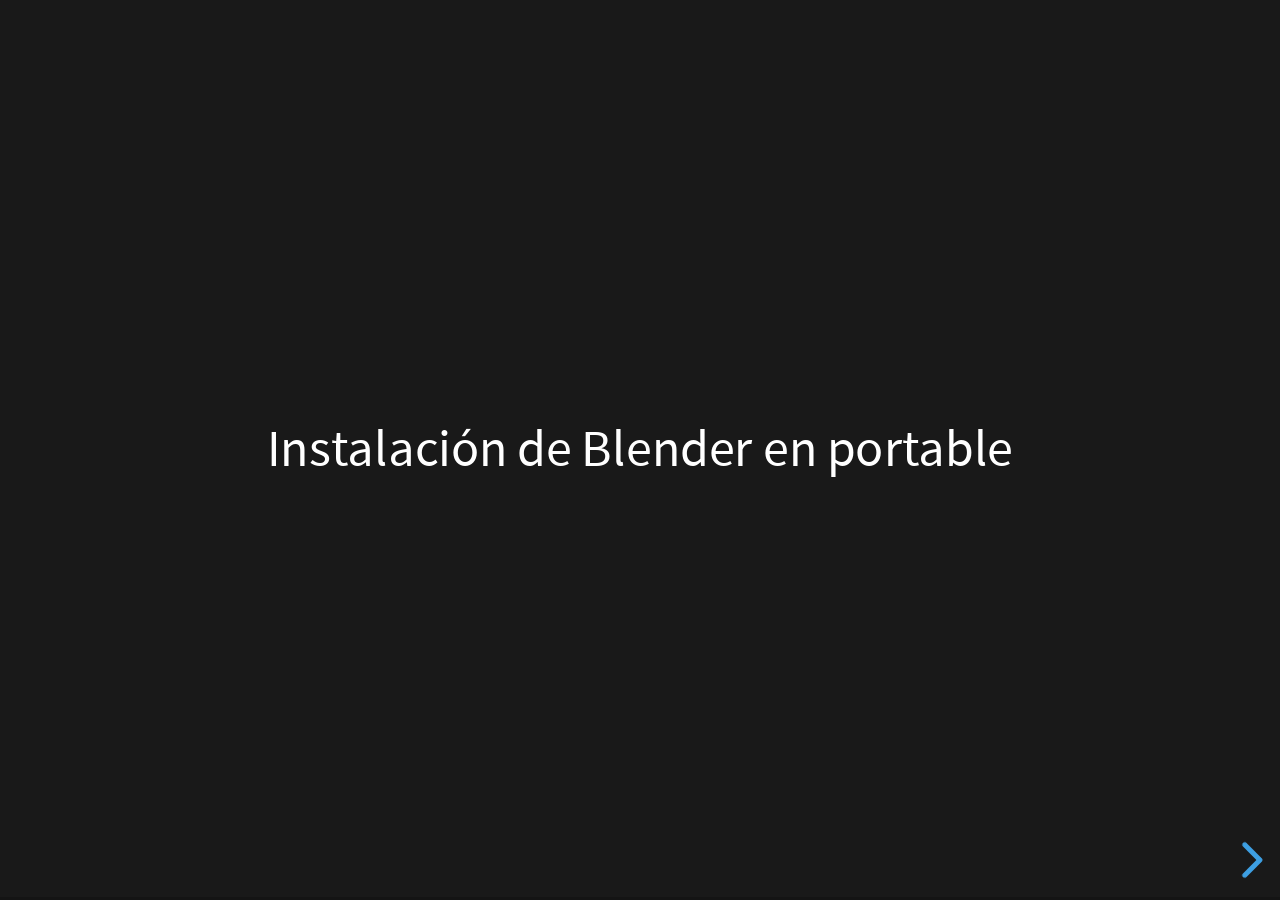
<file: assets/blender421/index.html>
<!doctype html>
<html lang="en">
	<head>
		<meta charset="utf-8">
		<meta name="viewport" content="width=device-width, initial-scale=1.0, maximum-scale=1.0, user-scalable=no">
		<link rel="shortcut icon" href="../dienvi.png" type="image/x-icon">

		<title>Blender 4.2.1</title>

		<link rel="stylesheet" href="dist/reset.css">
		<link rel="stylesheet" href="dist/reveal.css">
		<link rel="stylesheet" href="dist/theme/black.css">

		<!-- Theme used for syntax highlighted code -->
		<link rel="stylesheet" href="plugin/highlight/monokai.css">
	</head>
	<body>
		<div class="reveal">
			<div class="slides">
				<section>Instalación de Blender en portable</section>
				<section>Descargar Blender 4.2.1 en el botón MacOS, Linux and.. <a href="https://www.blender.org/download/" target="_blank" rel="noopener noreferrer">Aquí</a></section>
				<section>Buscamos la opción de <b>portable zip</b>  y descargamos</section>
				<section>Creamos en el equipo de computo una carpeta llamada <b>blender421</b> y ahí... </section>
				<section>...Descomprimimos el archivo zipeado</section>
				<section>ejecutamos el archivo <b>blender.exe</b></section>
				<section>Ya estando en el programa le damos esc, para que desaparezca el Splash screen</section>
				<section>Buscamos el menu Edit >> Preferences y vamos a configurar algunos parámetros del programa: </section>
				<section>Interface >> Language >> Spanish >> Tooltips</section>
				<section>Interface >> Addons >> Node Wrangler</section>
				<section>Interface >> Navigation >> Orbit Around Selecion, Perpective, Depth</section>
				<section>Interface >> Navigation >> Zoom to Mouse Position</section>
				<section>Interface >> Input >> Emulate Numpad *solo cuando no tengamos teclado numérico</section>
				<section>Interface >> System >> Activar la tarjeta gráfica si se tiene.</section>
				<section>interface >> System >> Memory & Limits >> Undo Steps >> 256</section>
				<section>Interface >> Auto-Save validar que este activado </section>
				<section>Finalizamos</section>

				
			</div>
		</div>

		<script src="dist/reveal.js"></script>
		<script src="plugin/notes/notes.js"></script>
		<script src="plugin/markdown/markdown.js"></script>
		<script src="plugin/highlight/highlight.js"></script>
		<script>
			// More info about initialization & config:
			// - https://revealjs.com/initialization/
			// - https://revealjs.com/config/
			Reveal.initialize({
				hash: true,

				// Learn about plugins: https://revealjs.com/plugins/
				plugins: [ RevealMarkdown, RevealHighlight, RevealNotes ]
			});
		</script>
	</body>
</html>
</file>
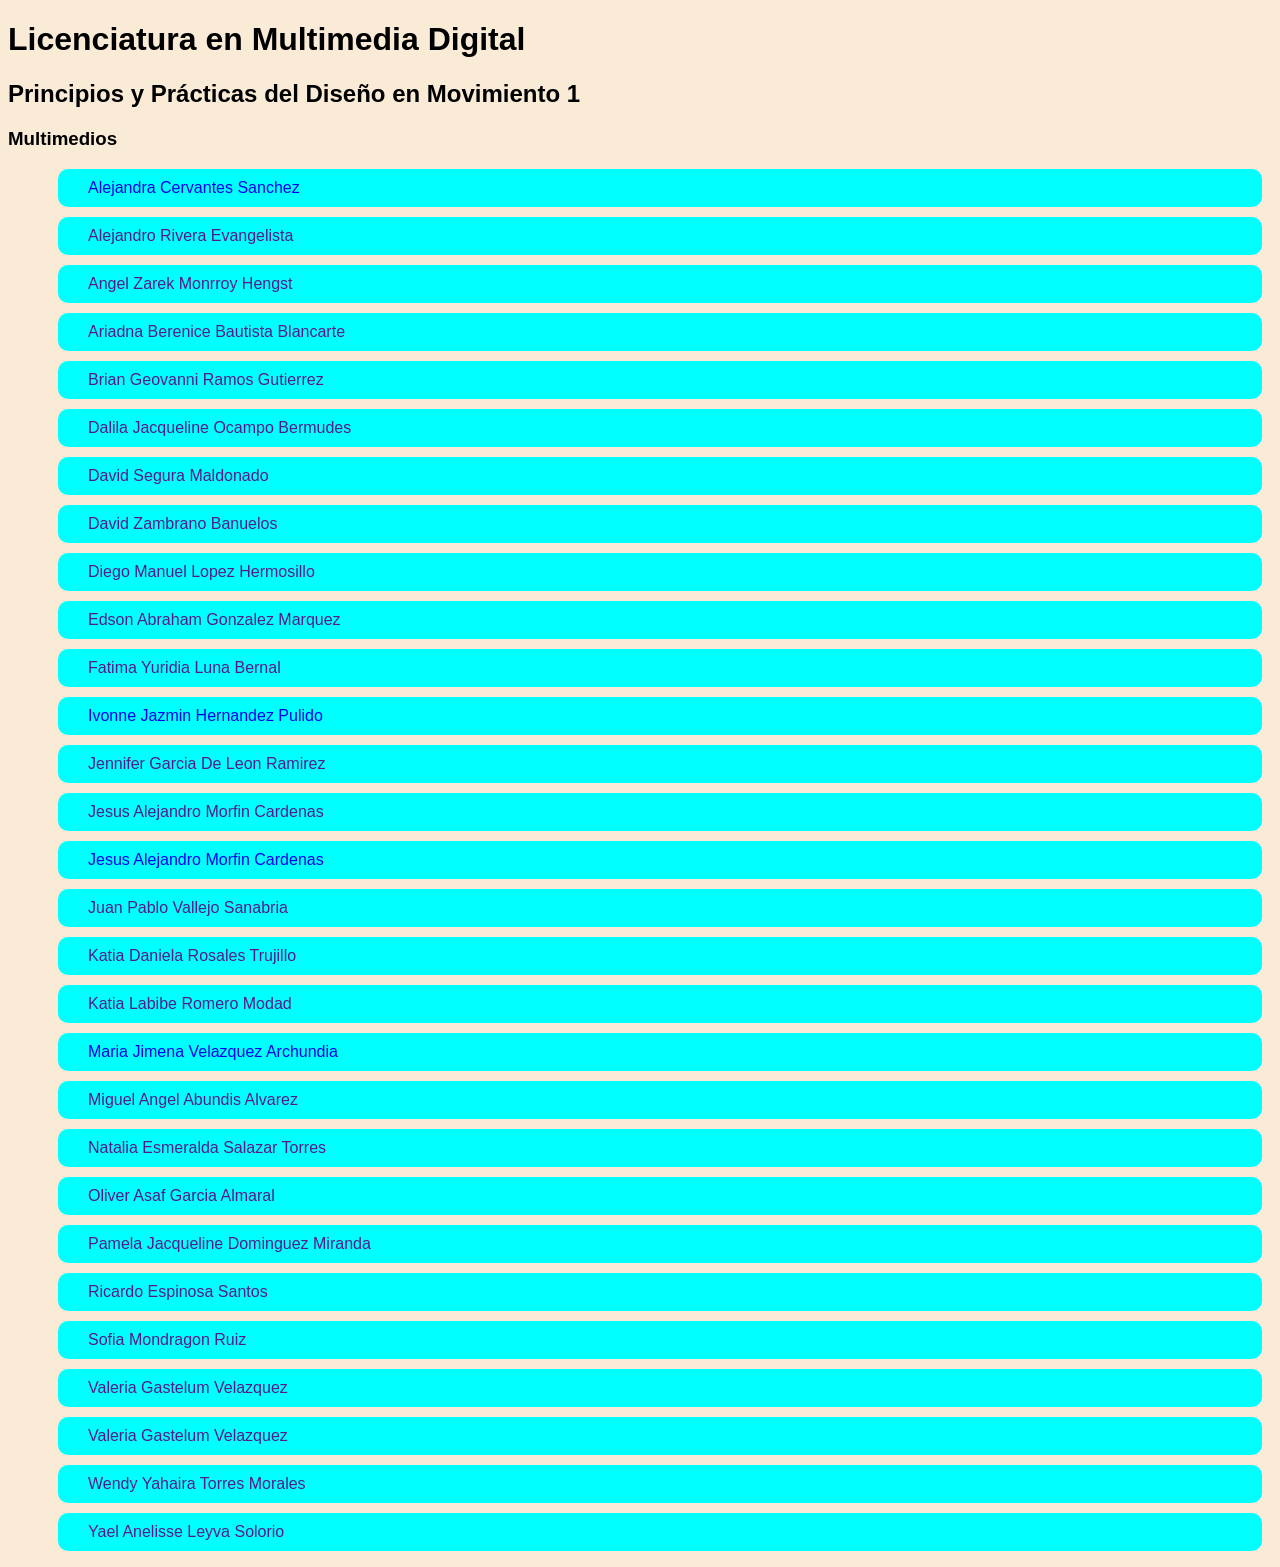
<file: html/multimedios.html>
<!DOCTYPE html>
<html lang="en">
<head>
    <meta charset="UTF-8">
    <meta name="viewport" content="width=device-width, initial-scale=1.0">
    <link rel="stylesheet" href="./css/styles.css">
    <title>Principios y Prácticas del Diseño en Movimiento 1</title>
</head>
<body>
    <h1>
        Licenciatura en Multimedia Digital
    </h1>
    <h2>
        Principios y Prácticas del Diseño en Movimiento 1
    </h2>
    <h3>Multimedios</h3>
    <ul>
        <li><a href="https://cabifyservicio.my.canva.site/tercer-parcial-semestre?classId=13233eb4-b834-4239-b0de-0a5d8de4855c&assignmentId=f45831f4-e676-4989-a386-96d1a610a8c6&submissionId=b4ce0051-775e-d6c0-8249-4cb8ca51ca74" target="_blank" rel="nopenner noreffer">Alejandra Cervantes Sanchez</a></li>
        <li><a href="" target="_blank" rel="nopenner noreffer">Alejandro Rivera Evangelista</a></li>
        <li><a href="" target="_blank" rel="nopenner noreffer">Angel Zarek Monrroy Hengst</a></li>
        <li><a href="" target="_blank" rel="nopenner noreffer">Ariadna Berenice Bautista Blancarte</a></li>
        <li><a href="" target="_blank" rel="nopenner noreffer">Brian Geovanni Ramos Gutierrez</a></li>
        <li><a href="" target="_blank" rel="nopenner noreffer">Dalila Jacqueline Ocampo Bermudes</a></li>
        <li><a href="" target="_blank" rel="nopenner noreffer">David Segura Maldonado</a></li>
        <li><a href="" target="_blank" rel="nopenner noreffer">David Zambrano Banuelos</a></li>
        <li><a href="" target="_blank" rel="nopenner noreffer">Diego Manuel Lopez Hermosillo</a></li>
        <li><a href="" target="_blank" rel="nopenner noreffer">Edson Abraham Gonzalez Marquez</a></li>
        <li><a href="" target="_blank" rel="nopenner noreffer">Fatima Yuridia Luna Bernal</a></li>
        <li><a href="https://xn--ivonne-hernndez-xjb.my.canva.site/?classId=13233eb4-b834-4239-b0de-0a5d8de4855c&assignmentId=f45831f4-e676-4989-a386-96d1a610a8c6&submissionId=f8bcd1a5-fc31-42e9-2168-d40928ef35f6" target="_blank" rel="nopenner noreffer">Ivonne Jazmin Hernandez Pulido</a></li>
        <li><a href="" target="_blank" rel="nopenner noreffer">Jennifer Garcia De Leon Ramirez</a></li>
        <li><a href="" target="_blank" rel="nopenner noreffer">Jesus Alejandro Morfin Cardenas</a></li>
        <li><a href="https://rohub-mx.my.canva.site/j-alejandro-morf-n-c#page-0" target="_blank" rel="nopenner noreffer">Jesus Alejandro Morfin Cardenas</a></li>
        <li><a href="" target="_blank" rel="nopenner noreffer">Juan Pablo Vallejo Sanabria</a></li>
        <li><a href="" target="_blank" rel="nopenner noreffer">Katia Daniela Rosales Trujillo</a></li>
        <li><a href="" target="_blank" rel="nopenner noreffer">Katia Labibe Romero Modad</a></li>
        <li><a href="https://examenjimena.my.canva.site/?classId=13233eb4-b834-4239-b0de-0a5d8de4855c&assignmentId=f45831f4-e676-4989-a386-96d1a610a8c6&submissionId=353bfab6-33dc-6bb7-193e-78db4f339ad2" target="_blank" rel="nopenner noreffer">Maria Jimena Velazquez Archundia</a></li>
        <li><a href="" target="_blank" rel="nopenner noreffer">Miguel Angel Abundis Alvarez</a></li>
        <li><a href="" target="_blank" rel="nopenner noreffer">Natalia Esmeralda Salazar Torres</a></li>
        <li><a href="" target="_blank" rel="nopenner noreffer">Oliver Asaf Garcia Almaral</a></li>
        <li><a href="" target="_blank" rel="nopenner noreffer">Pamela Jacqueline Dominguez Miranda</a></li>
        <li><a href="" target="_blank" rel="nopenner noreffer">Ricardo Espinosa Santos</a></li>
        <li><a href="" target="_blank" rel="nopenner noreffer">Sofia Mondragon Ruiz</a></li>
        <li><a href="" target="_blank" rel="nopenner noreffer">Valeria Gastelum Velazquez</a></li>
        <li><a href="" target="_blank" rel="nopenner noreffer">Valeria Gastelum Velazquez</a></li>
        <li><a href="" target="_blank" rel="nopenner noreffer">Wendy Yahaira Torres Morales</a></li>
        <li><a href="" target="_blank" rel="nopenner noreffer">Yael Anelisse Leyva Solorio</a></li>

    </ul>
</body>
</html>
</file>
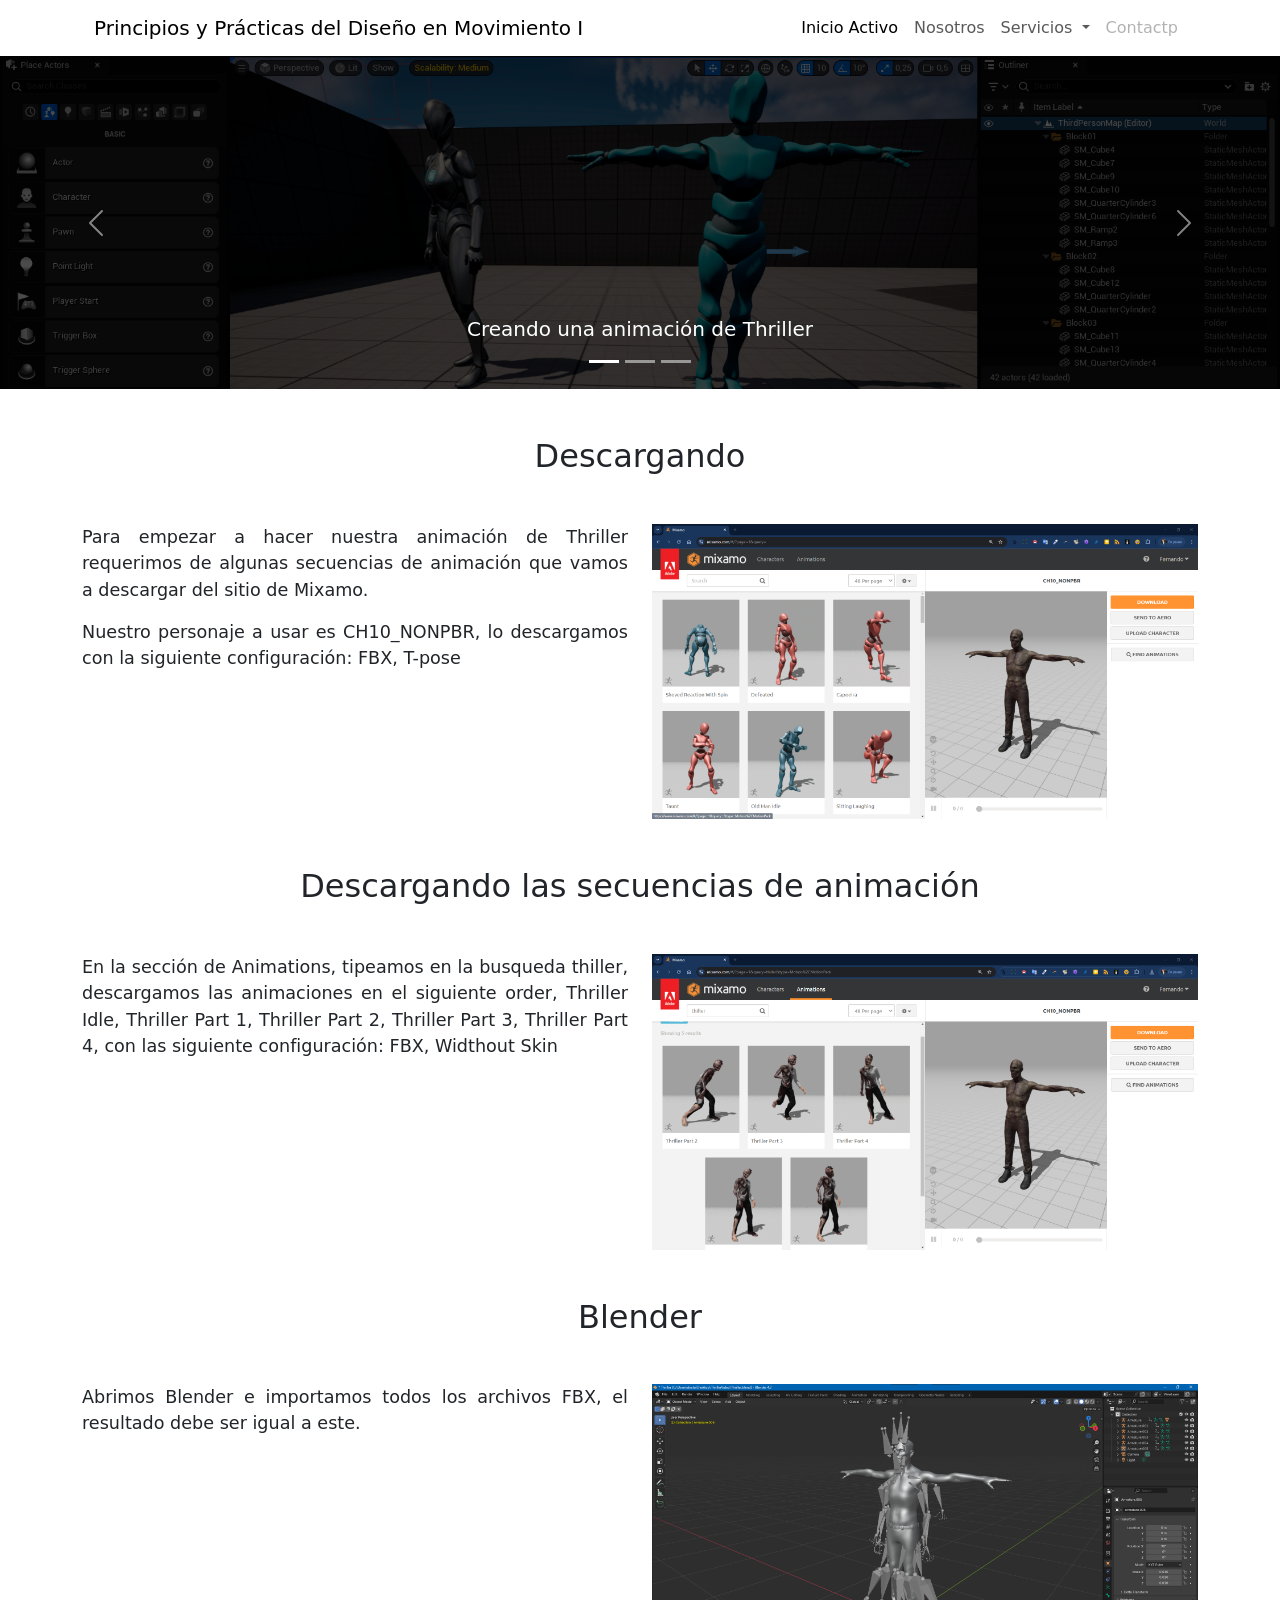
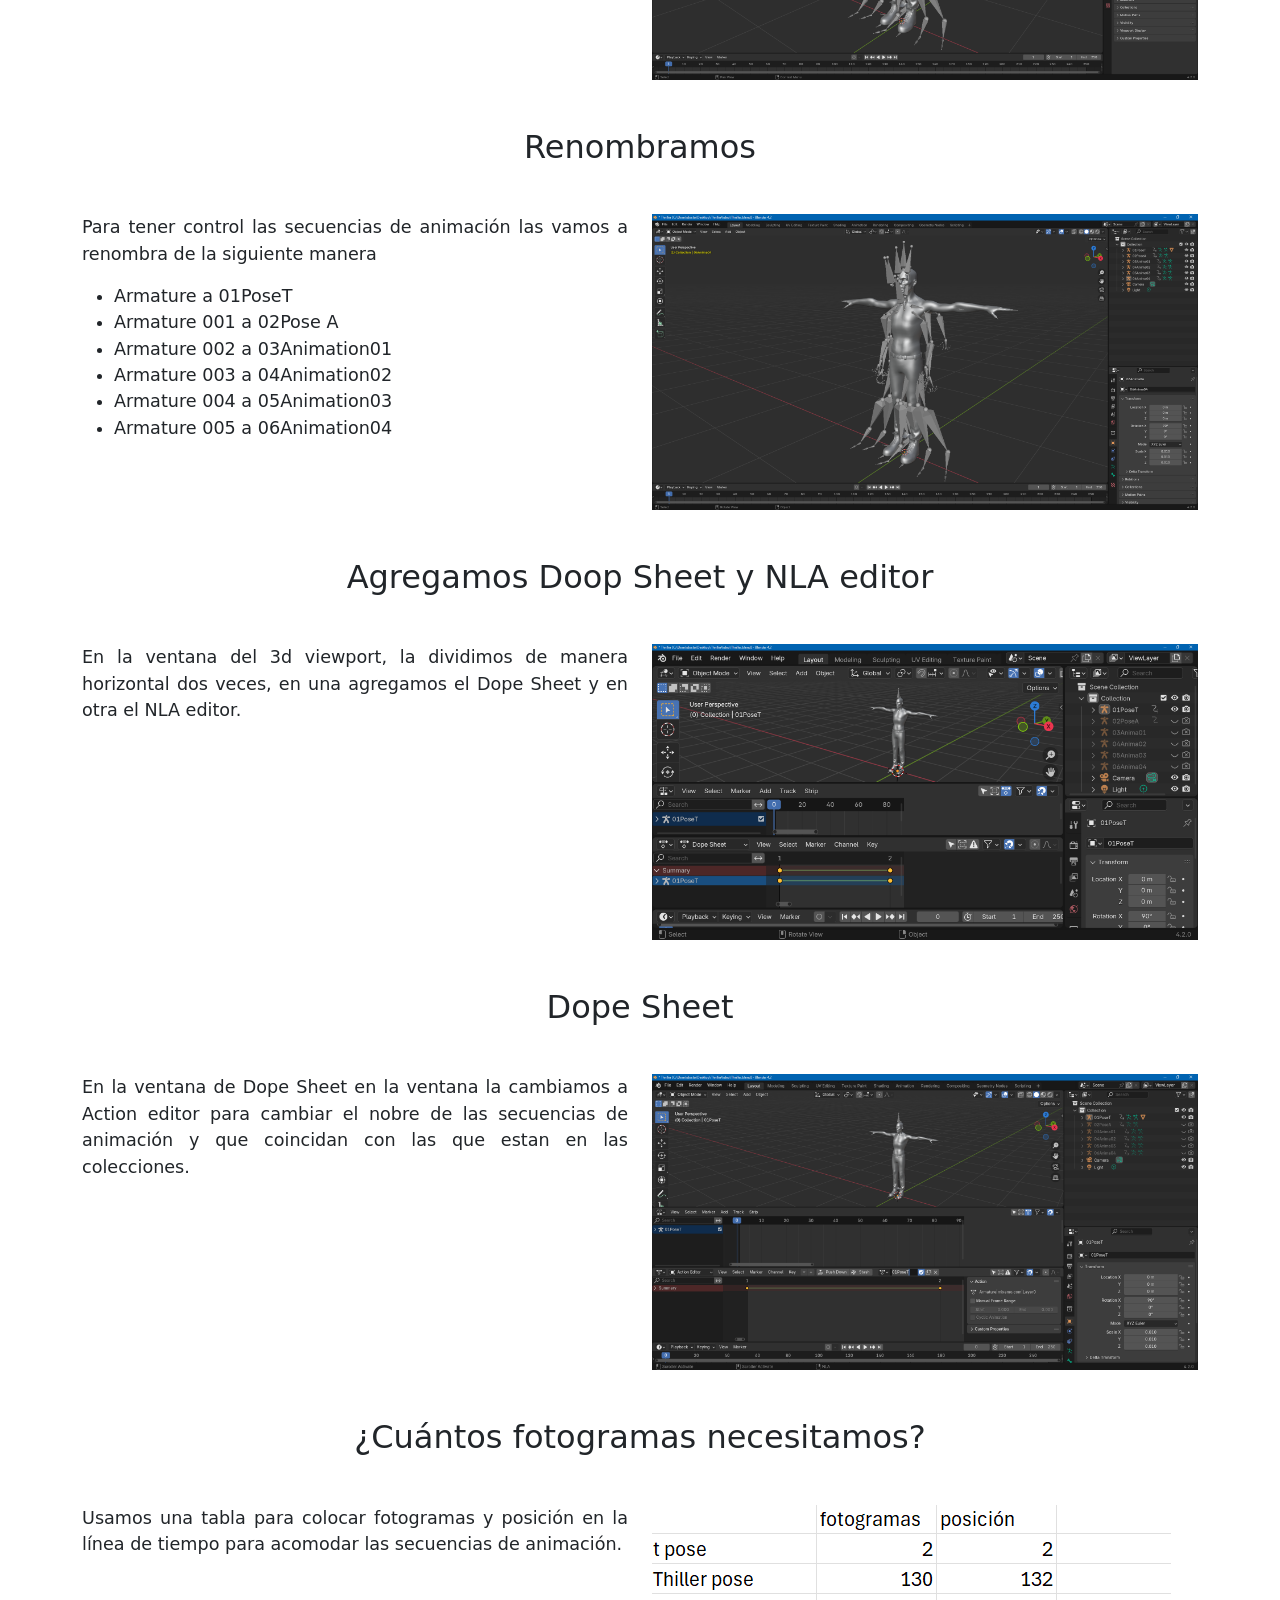
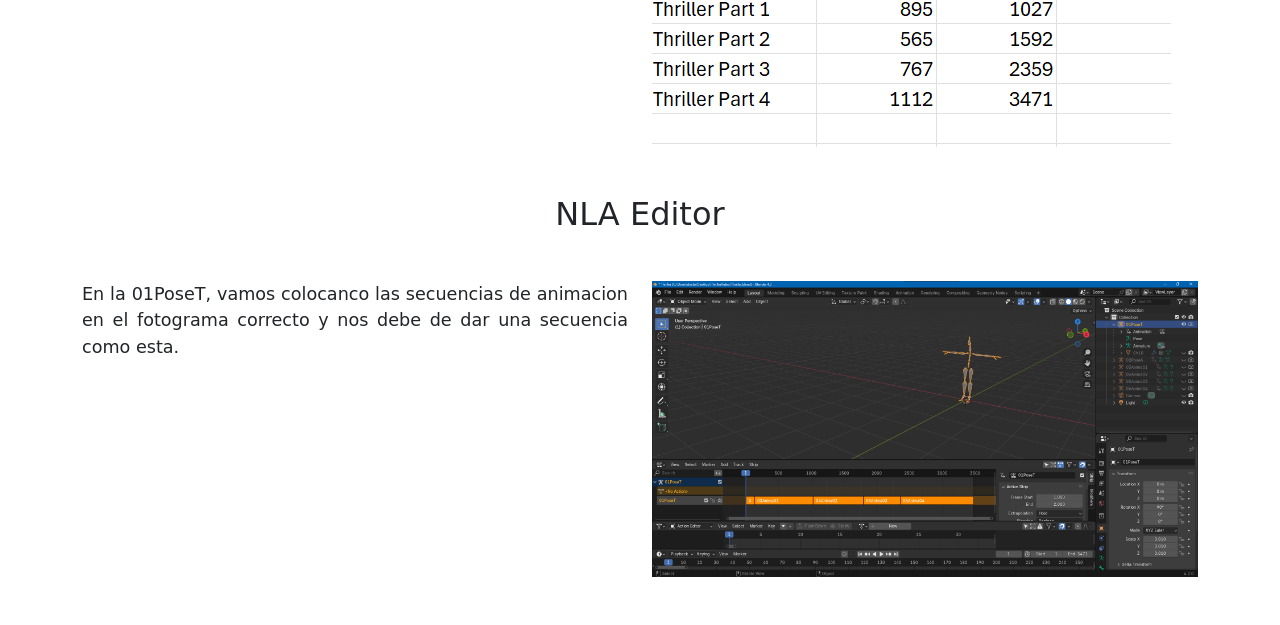
<file: html/thriller.html>
<!DOCTYPE html>
<html lang="es">
<head>
    <meta charset="UTF-8">
    <meta name="viewport" content="width=device-width, initial-scale=1.0">
    <title>Thriller</title>
    <link href="https://cdn.jsdelivr.net/npm/bootstrap@5.3.3/dist/css/bootstrap.min.css" rel="stylesheet" integrity="sha384-QWTKZyjpPEjISv5WaRU9OFeRpok6YctnYmDr5pNlyT2bRjXh0JMhjY6hW+ALEwIH" crossorigin="anonymous">
    <link rel="stylesheet" href="./css/estilos.css">
    <!-- Google tag (gtag.js) -->
  <script async src="https://www.googletagmanager.com/gtag/js?id=G-K9E9D5Z50N"></script>
  <script>
    window.dataLayer = window.dataLayer || [];
    function gtag(){dataLayer.push(arguments);}
    gtag('js', new Date());

    gtag('config', 'G-K9E9D5Z50N');
  </script>
</head>
<body>
    <header>
        <div class="container">
            
            <nav class="navbar navbar-expand-lg "> 
                <div class="container-fluid">
                  <a class="navbar-brand" href="#">Principios y Prácticas del Diseño en Movimiento I</a>
                  <button class="navbar-toggler" type="button" data-bs-toggle="collapse" data-bs-target="#navbarSupportedContent" aria-controls="navbarSupportedContent" aria-expanded="false" aria-label="Toggle navigation">
                    <span class="navbar-toggler-icon"></span>
                  </button>
                  <div class="collapse navbar-collapse" id="navbarSupportedContent">
                    <ul class="navbar-nav ms-auto mb-2 mb-lg-0">
                      <li class="nav-item">
                        <a class="nav-link active" aria-current="page" href="#">Inicio Activo</a>
                      </li>
                      <li class="nav-item">
                        <a class="nav-link" href="#">Nosotros</a>
                      </li>
                      <li class="nav-item dropdown">
                        <a class="nav-link dropdown-toggle" href="#" role="button" data-bs-toggle="dropdown" aria-expanded="false">
                          Servicios
                        </a>
                        <ul class="dropdown-menu">
                          <li><a class="dropdown-item" href="#">Servicio 1</a></li>
                          <li><a class="dropdown-item" href="#">Servicio 2</a></li>
                          <li><hr class="dropdown-divider"></li>
                          <li><a class="dropdown-item" href="#">Servicio 3</a></li>
                        </ul>
                      </li>
                      <li class="nav-item">
                        <a class="nav-link disabled" aria-disabled="true">Contactp</a>
                      </li>
                    </ul>                   
                  </div>
                </div>
            </nav>
        </div>
    </header>
    <section class="carrusel">
        <div id="carouselExampleCaptions" class="carousel slide">
            <div class="carousel-indicators">
              <button type="button" data-bs-target="#carouselExampleCaptions" data-bs-slide-to="0" class="active" aria-current="true" aria-label="Slide 1"></button>
              <button type="button" data-bs-target="#carouselExampleCaptions" data-bs-slide-to="1" aria-label="Slide 2"></button>
              <button type="button" data-bs-target="#carouselExampleCaptions" data-bs-slide-to="2" aria-label="Slide 3"></button>
            </div>
            <div class="carousel-inner">
              <div class="carousel-item active">
                <img src="./assets/hero.png" class="d-block w-100" alt="...">
                <div class="carousel-caption d-none d-md-block">
                  <h5>Creando una animación de Thriller</h5>
                  <!--<p></p>-->
                </div>
              </div>
              <div class="carousel-item">
                <img src="./assets/hero02.webp" class="d-block w-100" alt="...">
                <div class="carousel-caption d-none d-md-block">
                  <h5>MatCap</h5>
                  <p>Con esta opci&oacute;n puedes generar una ilustacion en grises.</p>
                </div>
              </div>
              <div class="carousel-item">
                <img src="./assets/hero03.webp" class="d-block w-100" alt="...">
                <div class="carousel-caption d-none d-md-block">
                  <h5>Colores Random</h5>
                  <p>Blender te permite asignar un color a cada geometr&iacute;a</p>
                </div>
              </div>
            </div>
            <button class="carousel-control-prev" type="button" data-bs-target="#carouselExampleCaptions" data-bs-slide="prev">
              <span class="carousel-control-prev-icon" aria-hidden="true"></span>
              <span class="visually-hidden">Previous</span>
            </button>
            <button class="carousel-control-next" type="button" data-bs-target="#carouselExampleCaptions" data-bs-slide="next">
              <span class="carousel-control-next-icon" aria-hidden="true"></span>
              <span class="visually-hidden">Next</span>
            </button>
          </div>

    </section>

    <section class="contenido my-5">
        <h2 class="text-center my-5">Descargando</h2>
        <div class="container">
            <div class="row">
                <div class="col-6">
                    <p>
                      Para empezar a hacer nuestra animación de Thriller requerimos de algunas secuencias de animación que vamos a descargar del sitio de Mixamo.  
                    </p>
                    <p>Nuestro personaje a usar es CH10_NONPBR, lo descargamos con la siguiente configuración: FBX, T-pose</p>
                </div>
                <div class="col-6">
                    <img class="img-fluid" src="./assets/01Personaje.png" alt="Package Manager">
                </div>  
            </div>
        </div>
    </section>
    <section class="contenido my-5">
      <h2 class="text-center my-5">Descargando las secuencias de animación</h2>
      <div class="container">
          <div class="row">
              <div class="col-6">
                  <p>
                    En la sección de Animations, tipeamos en la busqueda thiller, descargamos las animaciones en el siguiente order, Thriller Idle, Thriller Part 1, Thriller Part 2, Thriller Part 3, Thriller Part 4, con las siguiente configuración: FBX, Widthout Skin
                  </p>
              </div>
              <div class="col-6">
                  <img class="img-fluid" src="./assets/02Poses.png" alt="Importando"> <br>
              </div>  
          </div>
      </div>
  </section>
  <!-- plantilla para section
  <section class="contenido my-5">
    <div class="container">
      <div class="row">
        <div class="col-6">
            <p>
                Podemos trabajar tambi&eacute;n desde el shading editor, nuestro tarea en esta parte del proyecto es agregar distintos materiales.<br>
            </p>
            <br><br>
        </div>
        <div class="col-6">
            <img class="img-fluid" src="./assets/shading.webp" alt="Shading">
        </div>  
      </div>
    </div> 
    
  </section>
  -->
    <section class="contenido my-5">
        <h2 class="text-center my-5">
          Blender
        </h2>
        <div class="container">
            <div class="row">
                <div class="col-6">
                    <p>
                     Abrimos Blender e importamos todos los archivos FBX, el resultado debe ser igual a este. 
                    </p>
                    
                </div>
                <div class="col-6">
                    <img class="img-fluid" src="./assets/03Blender.png" alt="Blender">
                </div>
            </div>
        </div>
    </section>

    <section class="contenido my-5">
        <h2 class="text-center my-5">
          Renombramos
        </h2>
        <div class="container">
            <div class="row">
                <div class="col-6">
                    <p>
                        Para tener control las secuencias de animación las vamos a renombra de la siguiente manera
                        <ul>
                            <li>Armature a 01PoseT</li>
                            <li>Armature 001 a 02Pose A</li>
                            <li>Armature 002 a 03Animation01</li>
                            <li>Armature 003 a 04Animation02 </li>
                            <li>Armature 004 a 05Animation03</li>
                            <li>Armature 005 a 06Animation04</li>
                        </ul>
                    </p>
                </div>
                <div class="col-6">
                    <img class="img-fluid" src="./assets/04Nombres.png" alt="Tabloide">
                </div>
            </div>
        </div>
    </section>
    <section class="contenido my-5">
        <h2 class="text-center my-5">
          Agregamos Doop Sheet y NLA editor
        </h2>
        <div class="container">
            <div class="row">
                <div class="col-6">
                    <p>
                        En la ventana del 3d viewport, la dividimos de manera horizontal dos veces, en una agregamos el Dope Sheet y en otra el NLA editor.
                    </p>
                </div>
                <div class="col-6">
                    <img class="img-fluid" src="./assets/05DopSheetNLApng.png" alt="Tabloide">
                </div>
            </div>
        </div>
    </section>

    
    <section class="contenido my-5">
        <h2 class="text-center my-5">
          Dope Sheet
        </h2>
        <div class="container">
            <div class="row">
                <div class="col-6">
                    <p>
                        En la ventana de Dope Sheet en la ventana la cambiamos a Action editor para cambiar el nobre de las secuencias de animación y que coincidan con las que estan en las colecciones.
                    </p>
                </div>
                <div class="col-6">
                    <img class="img-fluid" src="./assets/06ActionEditor.png" alt="Action Editor">
                </div>
            </div>
        </div>
    </section>
    <!--Posicione-->
    <section class="contenido my-5">
        <h2 class="text-center my-5">
          ¿Cuántos fotogramas necesitamos?
        </h2>
        <div class="container">
            <div class="row">
                <div class="col-6">
                    <p>
                       Usamos una tabla para colocar fotogramas y posición en la línea de tiempo para acomodar las secuencias de animación.
                    </p>
                </div>
                <div class="col-6">
                    <img class="img-fluid" src="./assets/07ubicacion.png" alt="Ubicacion">
                </div>
            </div>
        </div>
    </section>

    <section class="contenido my-5">
        <h2 class="text-center my-5">
          NLA Editor
        </h2>
        <div class="container">
            <div class="row">
                <div class="col-6">
                    <p>
                       En la 01PoseT, vamos colocanco las secuencias de animacion en el fotograma correcto y nos debe de dar una secuencia como esta.
                    </p>
                </div>
                <div class="col-6">
                    <img class="img-fluid" src="./assets/08NLAEdiotr.png" alt="Ubicacion">
                </div>
            </div>
        </div>
    </section>
</body>
</file>
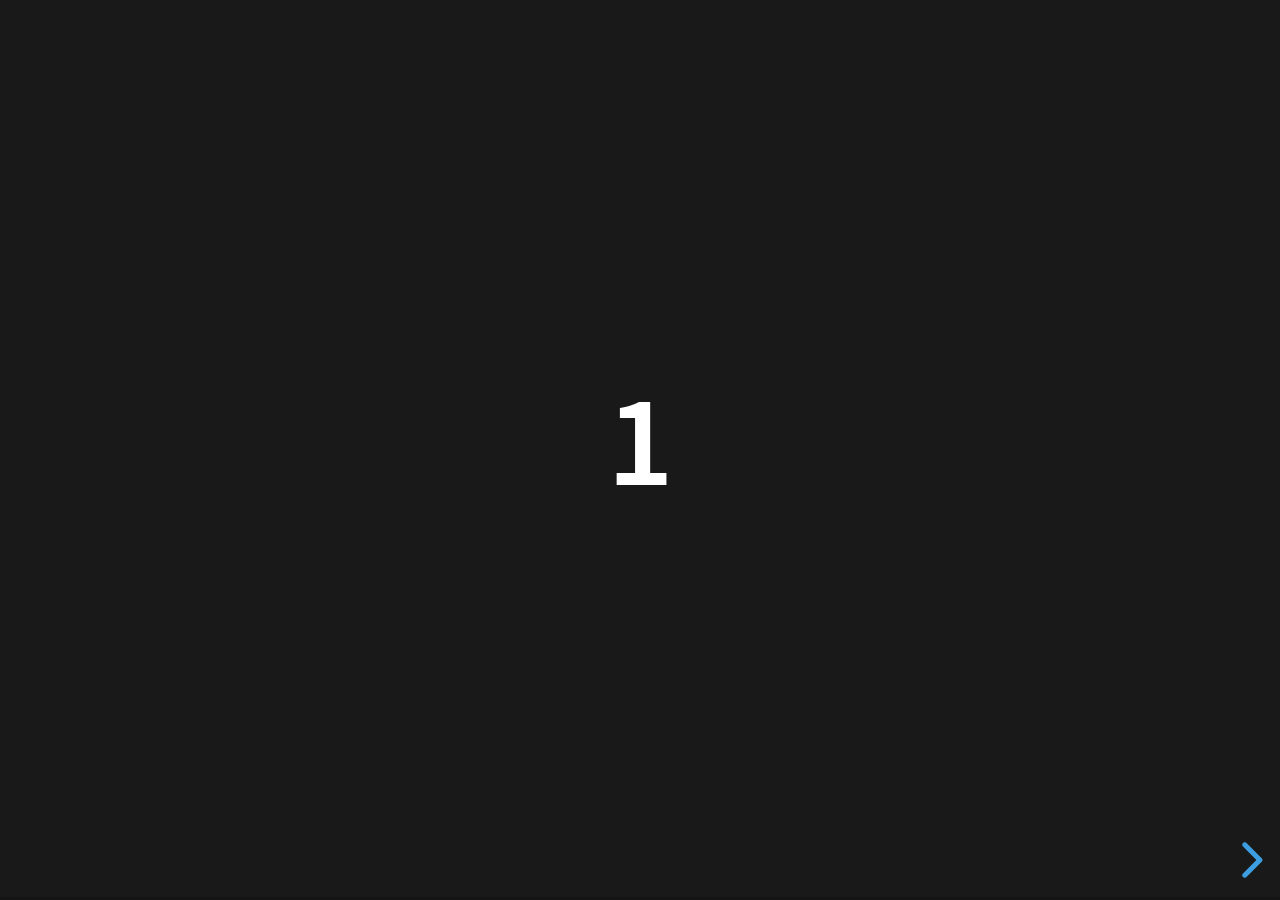
<file: assets/acreditacion/examples/500-slides.html>
<!doctype html>
<html lang="en">
	<head>
		<meta charset="utf-8">

		<title>reveal.js - 500 slides</title>

		<meta name="viewport" content="width=device-width, initial-scale=1.0, maximum-scale=1.0, user-scalable=no">

		<link rel="stylesheet" href="../dist/reveal.css">
		<link rel="stylesheet" href="../dist/theme/black.css">
	</head>

	<body>
		<div class="reveal">
			<div class="slides">
				<section><h1>1</h1></section>
				<section><h1>2</h1></section>
				<section><h1>3</h1></section>
				<section><h1>4</h1></section>
				<section><h1>5</h1></section>
				<section><h1>6</h1></section>
				<section><h1>7</h1></section>
				<section><h1>8</h1></section>
				<section><h1>9</h1></section>
				<section><h1>10</h1></section>
				<section><h1>11</h1></section>
				<section><h1>12</h1></section>
				<section><h1>13</h1></section>
				<section><h1>14</h1></section>
				<section><h1>15</h1></section>
				<section><h1>16</h1></section>
				<section><h1>17</h1></section>
				<section><h1>18</h1></section>
				<section><h1>19</h1></section>
				<section><h1>20</h1></section>
				<section><h1>21</h1></section>
				<section><h1>22</h1></section>
				<section><h1>23</h1></section>
				<section><h1>24</h1></section>
				<section><h1>25</h1></section>
				<section><h1>26</h1></section>
				<section><h1>27</h1></section>
				<section><h1>28</h1></section>
				<section><h1>29</h1></section>
				<section><h1>30</h1></section>
				<section><h1>31</h1></section>
				<section><h1>32</h1></section>
				<section><h1>33</h1></section>
				<section><h1>34</h1></section>
				<section><h1>35</h1></section>
				<section><h1>36</h1></section>
				<section><h1>37</h1></section>
				<section><h1>38</h1></section>
				<section><h1>39</h1></section>
				<section><h1>40</h1></section>
				<section><h1>41</h1></section>
				<section><h1>42</h1></section>
				<section><h1>43</h1></section>
				<section><h1>44</h1></section>
				<section><h1>45</h1></section>
				<section><h1>46</h1></section>
				<section><h1>47</h1></section>
				<section><h1>48</h1></section>
				<section><h1>49</h1></section>
				<section><h1>50</h1></section>
				<section><h1>51</h1></section>
				<section><h1>52</h1></section>
				<section><h1>53</h1></section>
				<section><h1>54</h1></section>
				<section><h1>55</h1></section>
				<section><h1>56</h1></section>
				<section><h1>57</h1></section>
				<section><h1>58</h1></section>
				<section><h1>59</h1></section>
				<section><h1>60</h1></section>
				<section><h1>61</h1></section>
				<section><h1>62</h1></section>
				<section><h1>63</h1></section>
				<section><h1>64</h1></section>
				<section><h1>65</h1></section>
				<section><h1>66</h1></section>
				<section><h1>67</h1></section>
				<section><h1>68</h1></section>
				<section><h1>69</h1></section>
				<section><h1>70</h1></section>
				<section><h1>71</h1></section>
				<section><h1>72</h1></section>
				<section><h1>73</h1></section>
				<section><h1>74</h1></section>
				<section><h1>75</h1></section>
				<section><h1>76</h1></section>
				<section><h1>77</h1></section>
				<section><h1>78</h1></section>
				<section><h1>79</h1></section>
				<section><h1>80</h1></section>
				<section><h1>81</h1></section>
				<section><h1>82</h1></section>
				<section><h1>83</h1></section>
				<section><h1>84</h1></section>
				<section><h1>85</h1></section>
				<section><h1>86</h1></section>
				<section><h1>87</h1></section>
				<section><h1>88</h1></section>
				<section><h1>89</h1></section>
				<section><h1>90</h1></section>
				<section><h1>91</h1></section>
				<section><h1>92</h1></section>
				<section><h1>93</h1></section>
				<section><h1>94</h1></section>
				<section><h1>95</h1></section>
				<section><h1>96</h1></section>
				<section><h1>97</h1></section>
				<section><h1>98</h1></section>
				<section><h1>99</h1></section>
				<section><h1>100</h1></section>
				<section><h1>101</h1></section>
				<section><h1>102</h1></section>
				<section><h1>103</h1></section>
				<section><h1>104</h1></section>
				<section><h1>105</h1></section>
				<section><h1>106</h1></section>
				<section><h1>107</h1></section>
				<section><h1>108</h1></section>
				<section><h1>109</h1></section>
				<section><h1>110</h1></section>
				<section><h1>111</h1></section>
				<section><h1>112</h1></section>
				<section><h1>113</h1></section>
				<section><h1>114</h1></section>
				<section><h1>115</h1></section>
				<section><h1>116</h1></section>
				<section><h1>117</h1></section>
				<section><h1>118</h1></section>
				<section><h1>119</h1></section>
				<section><h1>120</h1></section>
				<section><h1>121</h1></section>
				<section><h1>122</h1></section>
				<section><h1>123</h1></section>
				<section><h1>124</h1></section>
				<section><h1>125</h1></section>
				<section><h1>126</h1></section>
				<section><h1>127</h1></section>
				<section><h1>128</h1></section>
				<section><h1>129</h1></section>
				<section><h1>130</h1></section>
				<section><h1>131</h1></section>
				<section><h1>132</h1></section>
				<section><h1>133</h1></section>
				<section><h1>134</h1></section>
				<section><h1>135</h1></section>
				<section><h1>136</h1></section>
				<section><h1>137</h1></section>
				<section><h1>138</h1></section>
				<section><h1>139</h1></section>
				<section><h1>140</h1></section>
				<section><h1>141</h1></section>
				<section><h1>142</h1></section>
				<section><h1>143</h1></section>
				<section><h1>144</h1></section>
				<section><h1>145</h1></section>
				<section><h1>146</h1></section>
				<section><h1>147</h1></section>
				<section><h1>148</h1></section>
				<section><h1>149</h1></section>
				<section><h1>150</h1></section>
				<section><h1>151</h1></section>
				<section><h1>152</h1></section>
				<section><h1>153</h1></section>
				<section><h1>154</h1></section>
				<section><h1>155</h1></section>
				<section><h1>156</h1></section>
				<section><h1>157</h1></section>
				<section><h1>158</h1></section>
				<section><h1>159</h1></section>
				<section><h1>160</h1></section>
				<section><h1>161</h1></section>
				<section><h1>162</h1></section>
				<section><h1>163</h1></section>
				<section><h1>164</h1></section>
				<section><h1>165</h1></section>
				<section><h1>166</h1></section>
				<section><h1>167</h1></section>
				<section><h1>168</h1></section>
				<section><h1>169</h1></section>
				<section><h1>170</h1></section>
				<section><h1>171</h1></section>
				<section><h1>172</h1></section>
				<section><h1>173</h1></section>
				<section><h1>174</h1></section>
				<section><h1>175</h1></section>
				<section><h1>176</h1></section>
				<section><h1>177</h1></section>
				<section><h1>178</h1></section>
				<section><h1>179</h1></section>
				<section><h1>180</h1></section>
				<section><h1>181</h1></section>
				<section><h1>182</h1></section>
				<section><h1>183</h1></section>
				<section><h1>184</h1></section>
				<section><h1>185</h1></section>
				<section><h1>186</h1></section>
				<section><h1>187</h1></section>
				<section><h1>188</h1></section>
				<section><h1>189</h1></section>
				<section><h1>190</h1></section>
				<section><h1>191</h1></section>
				<section><h1>192</h1></section>
				<section><h1>193</h1></section>
				<section><h1>194</h1></section>
				<section><h1>195</h1></section>
				<section><h1>196</h1></section>
				<section><h1>197</h1></section>
				<section><h1>198</h1></section>
				<section><h1>199</h1></section>
				<section><h1>200</h1></section>
				<section><h1>201</h1></section>
				<section><h1>202</h1></section>
				<section><h1>203</h1></section>
				<section><h1>204</h1></section>
				<section><h1>205</h1></section>
				<section><h1>206</h1></section>
				<section><h1>207</h1></section>
				<section><h1>208</h1></section>
				<section><h1>209</h1></section>
				<section><h1>210</h1></section>
				<section><h1>211</h1></section>
				<section><h1>212</h1></section>
				<section><h1>213</h1></section>
				<section><h1>214</h1></section>
				<section><h1>215</h1></section>
				<section><h1>216</h1></section>
				<section><h1>217</h1></section>
				<section><h1>218</h1></section>
				<section><h1>219</h1></section>
				<section><h1>220</h1></section>
				<section><h1>221</h1></section>
				<section><h1>222</h1></section>
				<section><h1>223</h1></section>
				<section><h1>224</h1></section>
				<section><h1>225</h1></section>
				<section><h1>226</h1></section>
				<section><h1>227</h1></section>
				<section><h1>228</h1></section>
				<section><h1>229</h1></section>
				<section><h1>230</h1></section>
				<section><h1>231</h1></section>
				<section><h1>232</h1></section>
				<section><h1>233</h1></section>
				<section><h1>234</h1></section>
				<section><h1>235</h1></section>
				<section><h1>236</h1></section>
				<section><h1>237</h1></section>
				<section><h1>238</h1></section>
				<section><h1>239</h1></section>
				<section><h1>240</h1></section>
				<section><h1>241</h1></section>
				<section><h1>242</h1></section>
				<section><h1>243</h1></section>
				<section><h1>244</h1></section>
				<section><h1>245</h1></section>
				<section><h1>246</h1></section>
				<section><h1>247</h1></section>
				<section><h1>248</h1></section>
				<section><h1>249</h1></section>
				<section><h1>250</h1></section>
				<section><h1>251</h1></section>
				<section><h1>252</h1></section>
				<section><h1>253</h1></section>
				<section><h1>254</h1></section>
				<section><h1>255</h1></section>
				<section><h1>256</h1></section>
				<section><h1>257</h1></section>
				<section><h1>258</h1></section>
				<section><h1>259</h1></section>
				<section><h1>260</h1></section>
				<section><h1>261</h1></section>
				<section><h1>262</h1></section>
				<section><h1>263</h1></section>
				<section><h1>264</h1></section>
				<section><h1>265</h1></section>
				<section><h1>266</h1></section>
				<section><h1>267</h1></section>
				<section><h1>268</h1></section>
				<section><h1>269</h1></section>
				<section><h1>270</h1></section>
				<section><h1>271</h1></section>
				<section><h1>272</h1></section>
				<section><h1>273</h1></section>
				<section><h1>274</h1></section>
				<section><h1>275</h1></section>
				<section><h1>276</h1></section>
				<section><h1>277</h1></section>
				<section><h1>278</h1></section>
				<section><h1>279</h1></section>
				<section><h1>280</h1></section>
				<section><h1>281</h1></section>
				<section><h1>282</h1></section>
				<section><h1>283</h1></section>
				<section><h1>284</h1></section>
				<section><h1>285</h1></section>
				<section><h1>286</h1></section>
				<section><h1>287</h1></section>
				<section><h1>288</h1></section>
				<section><h1>289</h1></section>
				<section><h1>290</h1></section>
				<section><h1>291</h1></section>
				<section><h1>292</h1></section>
				<section><h1>293</h1></section>
				<section><h1>294</h1></section>
				<section><h1>295</h1></section>
				<section><h1>296</h1></section>
				<section><h1>297</h1></section>
				<section><h1>298</h1></section>
				<section><h1>299</h1></section>
				<section><h1>300</h1></section>
				<section><h1>301</h1></section>
				<section><h1>302</h1></section>
				<section><h1>303</h1></section>
				<section><h1>304</h1></section>
				<section><h1>305</h1></section>
				<section><h1>306</h1></section>
				<section><h1>307</h1></section>
				<section><h1>308</h1></section>
				<section><h1>309</h1></section>
				<section><h1>310</h1></section>
				<section><h1>311</h1></section>
				<section><h1>312</h1></section>
				<section><h1>313</h1></section>
				<section><h1>314</h1></section>
				<section><h1>315</h1></section>
				<section><h1>316</h1></section>
				<section><h1>317</h1></section>
				<section><h1>318</h1></section>
				<section><h1>319</h1></section>
				<section><h1>320</h1></section>
				<section><h1>321</h1></section>
				<section><h1>322</h1></section>
				<section><h1>323</h1></section>
				<section><h1>324</h1></section>
				<section><h1>325</h1></section>
				<section><h1>326</h1></section>
				<section><h1>327</h1></section>
				<section><h1>328</h1></section>
				<section><h1>329</h1></section>
				<section><h1>330</h1></section>
				<section><h1>331</h1></section>
				<section><h1>332</h1></section>
				<section><h1>333</h1></section>
				<section><h1>334</h1></section>
				<section><h1>335</h1></section>
				<section><h1>336</h1></section>
				<section><h1>337</h1></section>
				<section><h1>338</h1></section>
				<section><h1>339</h1></section>
				<section><h1>340</h1></section>
				<section><h1>341</h1></section>
				<section><h1>342</h1></section>
				<section><h1>343</h1></section>
				<section><h1>344</h1></section>
				<section><h1>345</h1></section>
				<section><h1>346</h1></section>
				<section><h1>347</h1></section>
				<section><h1>348</h1></section>
				<section><h1>349</h1></section>
				<section><h1>350</h1></section>
				<section><h1>351</h1></section>
				<section><h1>352</h1></section>
				<section><h1>353</h1></section>
				<section><h1>354</h1></section>
				<section><h1>355</h1></section>
				<section><h1>356</h1></section>
				<section><h1>357</h1></section>
				<section><h1>358</h1></section>
				<section><h1>359</h1></section>
				<section><h1>360</h1></section>
				<section><h1>361</h1></section>
				<section><h1>362</h1></section>
				<section><h1>363</h1></section>
				<section><h1>364</h1></section>
				<section><h1>365</h1></section>
				<section><h1>366</h1></section>
				<section><h1>367</h1></section>
				<section><h1>368</h1></section>
				<section><h1>369</h1></section>
				<section><h1>370</h1></section>
				<section><h1>371</h1></section>
				<section><h1>372</h1></section>
				<section><h1>373</h1></section>
				<section><h1>374</h1></section>
				<section><h1>375</h1></section>
				<section><h1>376</h1></section>
				<section><h1>377</h1></section>
				<section><h1>378</h1></section>
				<section><h1>379</h1></section>
				<section><h1>380</h1></section>
				<section><h1>381</h1></section>
				<section><h1>382</h1></section>
				<section><h1>383</h1></section>
				<section><h1>384</h1></section>
				<section><h1>385</h1></section>
				<section><h1>386</h1></section>
				<section><h1>387</h1></section>
				<section><h1>388</h1></section>
				<section><h1>389</h1></section>
				<section><h1>390</h1></section>
				<section><h1>391</h1></section>
				<section><h1>392</h1></section>
				<section><h1>393</h1></section>
				<section><h1>394</h1></section>
				<section><h1>395</h1></section>
				<section><h1>396</h1></section>
				<section><h1>397</h1></section>
				<section><h1>398</h1></section>
				<section><h1>399</h1></section>
				<section><h1>400</h1></section>
				<section><h1>401</h1></section>
				<section><h1>402</h1></section>
				<section><h1>403</h1></section>
				<section><h1>404</h1></section>
				<section><h1>405</h1></section>
				<section><h1>406</h1></section>
				<section><h1>407</h1></section>
				<section><h1>408</h1></section>
				<section><h1>409</h1></section>
				<section><h1>410</h1></section>
				<section><h1>411</h1></section>
				<section><h1>412</h1></section>
				<section><h1>413</h1></section>
				<section><h1>414</h1></section>
				<section><h1>415</h1></section>
				<section><h1>416</h1></section>
				<section><h1>417</h1></section>
				<section><h1>418</h1></section>
				<section><h1>419</h1></section>
				<section><h1>420</h1></section>
				<section><h1>421</h1></section>
				<section><h1>422</h1></section>
				<section><h1>423</h1></section>
				<section><h1>424</h1></section>
				<section><h1>425</h1></section>
				<section><h1>426</h1></section>
				<section><h1>427</h1></section>
				<section><h1>428</h1></section>
				<section><h1>429</h1></section>
				<section><h1>430</h1></section>
				<section><h1>431</h1></section>
				<section><h1>432</h1></section>
				<section><h1>433</h1></section>
				<section><h1>434</h1></section>
				<section><h1>435</h1></section>
				<section><h1>436</h1></section>
				<section><h1>437</h1></section>
				<section><h1>438</h1></section>
				<section><h1>439</h1></section>
				<section><h1>440</h1></section>
				<section><h1>441</h1></section>
				<section><h1>442</h1></section>
				<section><h1>443</h1></section>
				<section><h1>444</h1></section>
				<section><h1>445</h1></section>
				<section><h1>446</h1></section>
				<section><h1>447</h1></section>
				<section><h1>448</h1></section>
				<section><h1>449</h1></section>
				<section><h1>450</h1></section>
				<section><h1>451</h1></section>
				<section><h1>452</h1></section>
				<section><h1>453</h1></section>
				<section><h1>454</h1></section>
				<section><h1>455</h1></section>
				<section><h1>456</h1></section>
				<section><h1>457</h1></section>
				<section><h1>458</h1></section>
				<section><h1>459</h1></section>
				<section><h1>460</h1></section>
				<section><h1>461</h1></section>
				<section><h1>462</h1></section>
				<section><h1>463</h1></section>
				<section><h1>464</h1></section>
				<section><h1>465</h1></section>
				<section><h1>466</h1></section>
				<section><h1>467</h1></section>
				<section><h1>468</h1></section>
				<section><h1>469</h1></section>
				<section><h1>470</h1></section>
				<section><h1>471</h1></section>
				<section><h1>472</h1></section>
				<section><h1>473</h1></section>
				<section><h1>474</h1></section>
				<section><h1>475</h1></section>
				<section><h1>476</h1></section>
				<section><h1>477</h1></section>
				<section><h1>478</h1></section>
				<section><h1>479</h1></section>
				<section><h1>480</h1></section>
				<section><h1>481</h1></section>
				<section><h1>482</h1></section>
				<section><h1>483</h1></section>
				<section><h1>484</h1></section>
				<section><h1>485</h1></section>
				<section><h1>486</h1></section>
				<section><h1>487</h1></section>
				<section><h1>488</h1></section>
				<section><h1>489</h1></section>
				<section><h1>490</h1></section>
				<section><h1>491</h1></section>
				<section><h1>492</h1></section>
				<section><h1>493</h1></section>
				<section><h1>494</h1></section>
				<section><h1>495</h1></section>
				<section><h1>496</h1></section>
				<section><h1>497</h1></section>
				<section><h1>498</h1></section>
				<section><h1>499</h1></section>
			</div>
		</div>

		<script src="../dist/reveal.js"></script>
		<script>
			Reveal.initialize({
				transition: 'linear'
			});
		</script>
	</body>
</html>
</file>
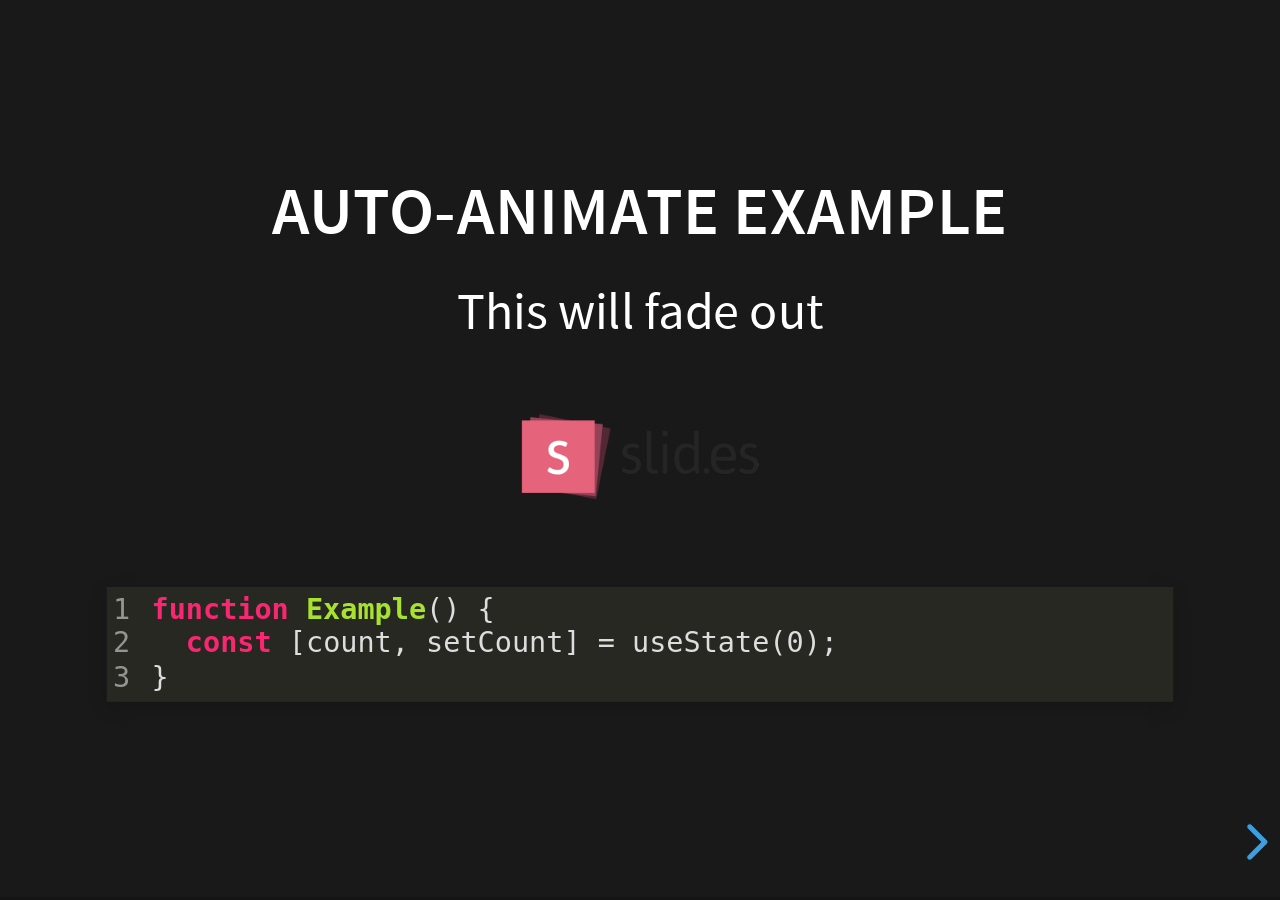
<file: assets/acreditacion/examples/auto-animate.html>
<!doctype html>
<html lang="en">

	<head>
		<meta charset="utf-8">

		<title>reveal.js - Auto Animate</title>

		<meta name="viewport" content="width=device-width, initial-scale=1.0, maximum-scale=1.0, user-scalable=no">

		<link rel="stylesheet" href="../dist/reveal.css">
		<link rel="stylesheet" href="../dist/theme/black.css" id="theme">
		<link rel="stylesheet" href="../plugin/highlight/monokai.css">
	</head>

	<body>

		<div class="reveal">

			<div class="slides">
				<section data-auto-animate data-auto-animate-unmatched="fade">
					<h3>Auto-Animate Example</h3>
					<p>This will fade out</p>
					<img src="assets/image1.png" style="height: 100px;">
					<pre data-id="code"><code data-line-numbers class="hljs" data-trim>
						function Example() {
						  const [count, setCount] = useState(0);
						}
					</code></pre>
				</section>
				<section data-auto-animate data-auto-animate-unmatched="fade">
					<h3>Auto-Animate Example</h3>
					<p style="opacity: 0.2; margin-top: 100px;">This will fade out</p>
					<p>This element is unmatched</p>
					<img src="assets/image1.png" style="height: 150px;">
					<pre data-id="code"><code data-line-numbers class="hljs" data-trim>
						function Example() {
						  New line!
						  const [count, setCount] = useState(0);
						}
					</code></pre>
				</section>

				<section data-auto-animate>
					<p data-id="text-props" style="background: #555; line-height: 1em; letter-spacing: 0em;">Line Height & Letter Spacing</p>
				</section>
				<section data-auto-animate>
					<p data-id="text-props" style="background: #555; line-height: 3em; letter-spacing: 0.2em;">Line Height & Letter Spacing</p>
				</section>

				<section>
					<section data-auto-animate>
						<pre data-id="code"><code data-line-numbers class="hljs" data-trim>
							import React, { useState } from 'react';

							function Example() {
							  const [count, setCount] = useState(0);

							  return (
							    ...
							  );
							}
						</code></pre>
					</section>
					<section data-auto-animate>
						<pre data-id="code"><code data-line-numbers class="hljs" data-trim>
							function Example() {
							  const [count, setCount] = useState(0);

							  return (
							    &lt;div&gt;
							      &lt;p&gt;You clicked {count} times&lt;/p&gt;
							      &lt;button onClick={() =&gt; setCount(count + 1)}&gt;
							        Click me
							      &lt;/button&gt;
							    &lt;/div&gt;
							  );
							}
						</code></pre>
					</section>
					<section data-auto-animate>
						<pre data-id="code"><code data-line-numbers class="hljs" data-trim>
							function Example() {
							  // A comment!
							  const [count, setCount] = useState(0);

							  return (
							    &lt;div&gt;
							      &lt;p&gt;You clicked {count} times&lt;/p&gt;
							      &lt;button onClick={() =&gt; setCount(count + 1)}&gt;
							        Click me
							      &lt;/button&gt;
							    &lt;/div&gt;
							  );
							}
						</code></pre>
					</section>
				</section>

				<section>
					<section data-auto-animate>
						<h3>Swapping list items</h3>
						<ul>
							<li>One</li>
							<li>Two</li>
							<li>Three</li>
						</ul>
					</section>
					<section data-auto-animate>
						<h3>Swapping list items</h3>
						<ul>
							<li>Two</li>
							<li>One</li>
							<li>Three</li>
						</ul>
					</section>
					<section data-auto-animate>
						<h3>Swapping list items</h3>
						<ul>
							<li>Two</li>
							<li>Three</li>
							<li>One</li>
						</ul>
					</section>
				</section>

				<section data-auto-animate style="height: 600px">
					<h3 style="opacity: 0.3; font-size: 18px;">SLIDE 1</h3>
					<h2 data-id="title" style="margin-top: 260px;">Animate Anything</h2>
					<div data-id="1" style="background: white; position: absolute; top: 150px; left: 16%; width: 60px; height: 60px;"></div>
					<div data-id="2" style="background: white; position: absolute; top: 150px; left: 36%; width: 60px; height: 60px;"></div>
					<div data-id="3" style="background: white; position: absolute; top: 150px; left: 56%; width: 60px; height: 60px;"></div>
					<div data-id="4" style="background: white; position: absolute; top: 150px; left: 76%; width: 60px; height: 60px;"></div>
				</section>
				<section data-auto-animate style="height: 600px">
					<h3 style="opacity: 0.3; font-size: 18px;">SLIDE 2</h3>
					<h2 data-id="title" style="margin-top: 500px">With Auto Animate</h2>
					<div data-id="1" style="background: cyan; position: absolute; bottom: 190px; left: 16%; width: 60px; height: 60px;"></div>
					<div data-id="2" style="background: magenta; position: absolute; bottom: 190px; left: 36%; width: 60px; height: 160px;"></div>
					<div data-id="3" style="background: yellow; position: absolute; bottom: 190px; left: 56%; width: 60px; height: 260px;"></div>
					<div data-id="4" style="background: red; position: absolute; bottom: 190px; left: 76%; width: 60px; height: 360px;"></div>
				</section>
				<section data-auto-animate style="height: 600px">
					<h3 style="opacity: 0.3; font-size: 18px;">SLIDE 3</h3>
					<h2 data-id="title" style="margin-top: 500px; opacity: 0;">With Auto Animate</h2>
					<div data-id="1" style="background: cyan; position: absolute; top: 50%; left: 50%; width: 400px; height: 400px; margin: -200px 0 0 -200px; border-radius: 400px;"></div>
					<div data-id="2" style="background: magenta; position: absolute; top: 50%; left: 50%; width: 300px; height: 300px; margin: -150px 0 0 -150px; border-radius: 400px;"></div>
					<div data-id="3" style="background: yellow; position: absolute; top: 50%; left: 50%; width: 200px; height: 200px; margin: -100px 0 0 -100px; border-radius: 400px;"></div>
					<div data-id="4" style="background: red; position: absolute; top: 50%; left: 50%; width: 100px; height: 100px; margin: -50px 0 0 -50px; border-radius: 400px;"></div>
				</section>
				<section data-auto-animate style="height: 600px">
					<h3 style="opacity: 0.3; font-size: 18px;">SLIDE 3</h3>
					<h2 data-id="title" style="margin-top: 500px; opacity: 0;">With Auto Animate</h2>
					<div data-id="1" style="background: red; position: absolute; top: 250px; left: 16%; width: 60px; height: 60px;"></div>
					<div data-id="2" style="background: yellow; position: absolute; top: 250px; left: 36%; width: 60px; height: 60px;"></div>
					<div data-id="3" style="background: magenta; position: absolute; top: 250px; left: 56%; width: 60px; height: 60px;"></div>
					<div data-id="4" style="background: cyan; position: absolute; top: 250px; left: 76%; width: 60px; height: 60px;"></div>
				</section>

				<section data-auto-animate data-auto-animate-id="a">
					<h2>data-auto-animate-id="a"</h2>
					<h3>A1</h3>
				</section>
				<section data-auto-animate data-auto-animate-id="a">
					<h2>data-auto-animate-id="a"</h2>
					<h3>A1</h3>
					<h3>A2</h3>
				</section>
				<section data-auto-animate data-auto-animate-id="b">
					<h2>data-auto-animate-id="b"</h2>
					<h3>B1</h3>
				</section>
				<section data-auto-animate data-auto-animate-id="b">
					<h2>data-auto-animate-id="b"</h2>
					<h3>B1</h3>
					<h3>B2</h3>
				</section>

				<section>
					<section id="stacked-slide-1" data-auto-animate>
						<a href="#/stacked-slide-1">Slide 1</a><br>
						<a href="#/stacked-slide-2">Slide 2</a><br>
						<a href="#/stacked-slide-3">Slide 3</a><br>
						<a href="#/stacked-slide-4">Slide 4</a><br>
						<div data-id="anim" style="background: indigo; padding: 8px; width: 50px; height: 50px; position: absolute; left: 0px;">A</div>
					</section>
					<section id="stacked-slide-2" data-auto-animate>
						<a href="#/stacked-slide-1">Slide 1</a><br>
						<a href="#/stacked-slide-2">Slide 2</a><br>
						<a href="#/stacked-slide-3">Slide 3</a><br>
						<a href="#/stacked-slide-4">Slide 4</a><br>
						<div data-id="anim" style="background: indigo; padding: 8px; width: 50px; height: 50px; position: absolute; left: 25%;">A</div>
					</section>
					<section id="stacked-slide-3" data-auto-animate>
						<a href="#/stacked-slide-1">Slide 1</a><br>
						<a href="#/stacked-slide-2">Slide 2</a><br>
						<a href="#/stacked-slide-3">Slide 3</a><br>
						<a href="#/stacked-slide-4">Slide 4</a><br>
						<div data-id="anim" style="background: indigo; padding: 8px; width: 50px; height: 50px; position: absolute; left: 50%;">A</div>
					</section>
					<section id="stacked-slide-4" data-auto-animate>
						<a href="#/stacked-slide-1">Slide 1</a><br>
						<a href="#/stacked-slide-2">Slide 2</a><br>
						<a href="#/stacked-slide-3">Slide 3</a><br>
						<a href="#/stacked-slide-4">Slide 4</a><br>
						<div data-id="anim" style="background: indigo; padding: 8px; width: 50px; height: 50px; position: absolute; left: 75%;">A</div>
					</section>
				</section>

			</div>

		</div>

		<script src="../dist/reveal.js"></script>
		<script src="../plugin/highlight/highlight.js"></script>
		<script>
			Reveal.initialize({
				center: true,
				hash: true,
				plugins: [ RevealHighlight ]
			});
		</script>

	</body>
</html>
</file>
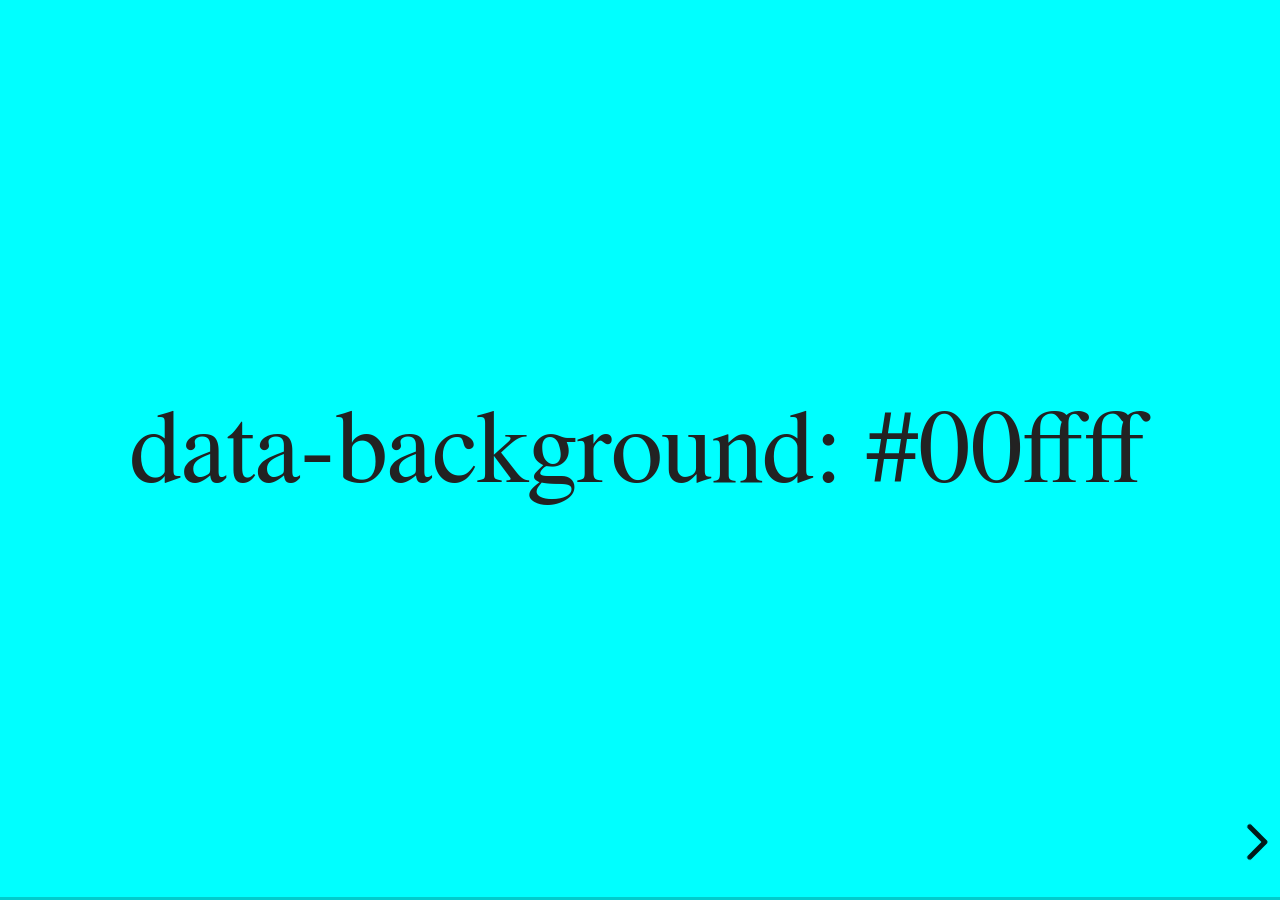
<file: assets/acreditacion/examples/backgrounds.html>
<!doctype html>
<html lang="en">

	<head>
		<meta charset="utf-8">

		<title>reveal.js - Slide Backgrounds</title>

		<meta name="viewport" content="width=device-width, initial-scale=1.0, maximum-scale=1.0, user-scalable=no">

		<link rel="stylesheet" href="../dist/reveal.css">
		<link rel="stylesheet" href="../dist/theme/serif.css" id="theme">
		<style type="text/css" media="screen">
			.slides section.has-dark-background,
			.slides section.has-dark-background h2 {
				color: #fff;
			}
			.slides section.has-light-background,
			.slides section.has-light-background h2 {
				color: #222;
			}
		</style>
	</head>

	<body>

		<div class="reveal">

			<div class="slides">

				<section data-background="#00ffff">
					<h2>data-background: #00ffff</h2>
				</section>

				<section data-background="#bb00bb">
					<h2>data-background: #bb00bb</h2>
				</section>

				<section data-background-color="lightblue">
					<h2>data-background: lightblue</h2>
				</section>

				<section>
					<section data-background="#ff0000">
						<h2>data-background: #ff0000</h2>
					</section>
					<section data-background="rgba(0, 0, 0, 0.2)">
						<h2>data-background: rgba(0, 0, 0, 0.2)</h2>
					</section>
					<section data-background="salmon">
						<h2>data-background: salmon</h2>
					</section>
				</section>

				<section data-background="rgba(0, 100, 100, 0.2)">
					<section>
						<h2>Background applied to stack</h2>
					</section>
					<section>
						<h2>Background applied to stack</h2>
					</section>
					<section data-background="rgb(66, 66, 66)">
						<h2>Background applied to slide inside of stack</h2>
					</section>
				</section>

				<section data-background-transition="slide" data-background="assets/image1.png">
					<h2>Background image</h2>
				</section>

				<section>
					<section data-background-transition="slide" data-background="assets/image1.png">
						<h2>Background image</h2>
					</section>
					<section data-background-transition="slide" data-background="assets/image1.png">
						<h2>Background image</h2>
					</section>
				</section>

				<section data-background="assets/image2.png" data-background-size="100px" data-background-repeat="repeat" data-background-color="#111">
					<h2>Background image</h2>
					<pre>data-background-size="100px" data-background-repeat="repeat" data-background-color="#111"</pre>
				</section>

				<section data-background="#888888">
					<h2>Same background twice (1/2)</h2>
				</section>
				<section data-background="#888888">
					<h2>Same background twice (2/2)</h2>
				</section>

				<section data-background-video="https://s3.amazonaws.com/static.slid.es/site/homepage/v1/homepage-video-editor.mp4,https://s3.amazonaws.com/static.slid.es/site/homepage/v1/homepage-video-editor.webm">
					<h2>Video background</h2>
				</section>

				<section data-background-iframe="https://slides.com/news/make-better-presentations/embed?style=hidden&autoSlide=4000">
					<h2>Iframe background</h2>
				</section>

				<section>
					<section data-background="#417203">
						<h2>Same background twice vertical (1/2)</h2>
					</section>
					<section data-background="#417203">
						<h2>Same background twice vertical (2/2)</h2>
					</section>
				</section>

				<section data-background="#934f4d">
					<h2>Same background from horizontal to vertical (1/3)</h2>
				</section>
				<section>
					<section data-background="#934f4d">
						<h2>Same background from horizontal to vertical (2/3)</h2>
					</section>
					<section data-background="#934f4d">
						<h2>Same background from horizontal to vertical (3/3)</h2>
					</section>
				</section>

			</div>

		</div>

		<script src="../dist/reveal.js"></script>
		<script>

			// Full list of configuration options:
			// https://revealjs.revealjs.com/config/
			Reveal.initialize({
				center: true,

				transition: 'linear',
				// transitionSpeed: 'slow',
				// backgroundTransition: 'slide'
			});

		</script>

	</body>
</html>
</file>
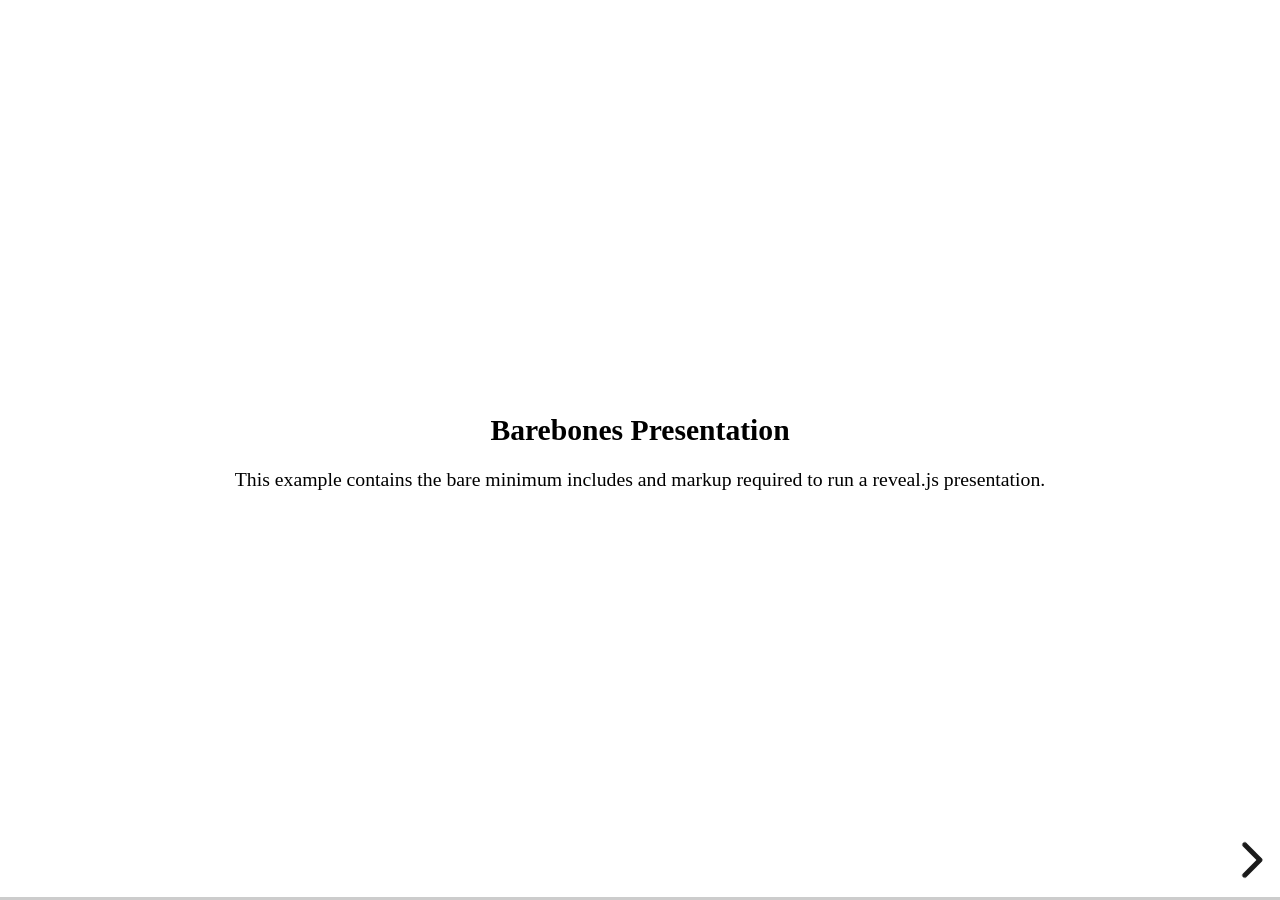
<file: assets/acreditacion/examples/barebones.html>
<!doctype html>
<html lang="en">
	<head>
		<meta charset="utf-8">
		<title>reveal.js - Barebones</title>
		<link rel="stylesheet" href="../dist/reveal.css">
	</head>
	<body>

		<div class="reveal">
			<div class="slides">

				<section>
					<h2>Barebones Presentation</h2>
					<p>This example contains the bare minimum includes and markup required to run a reveal.js presentation.</p>
				</section>

				<section>
					<h2>No Theme</h2>
					<p>There's no theme included, so it will fall back on browser defaults.</p>
				</section>

			</div>
		</div>

		<script src="../dist/reveal.js"></script>
		<script>
			Reveal.initialize();
		</script>

	</body>
</html>
</file>
<file: assets/blender421/dist/theme/black.css>
/**
 * Black theme for reveal.js. This is the opposite of the 'white' theme.
 *
 * By Hakim El Hattab, http://hakim.se
 */
@import url(./fonts/source-sans-pro/source-sans-pro.css);
section.has-light-background, section.has-light-background h1, section.has-light-background h2, section.has-light-background h3, section.has-light-background h4, section.has-light-background h5, section.has-light-background h6 {
  color: #222;
}

/*********************************************
 * GLOBAL STYLES
 *********************************************/
:root {
  --r-background-color: #191919;
  --r-main-font: Source Sans Pro, Helvetica, sans-serif;
  --r-main-font-size: 42px;
  --r-main-color: #fff;
  --r-block-margin: 20px;
  --r-heading-margin: 0 0 20px 0;
  --r-heading-font: Source Sans Pro, Helvetica, sans-serif;
  --r-heading-color: #fff;
  --r-heading-line-height: 1.2;
  --r-heading-letter-spacing: normal;
  --r-heading-text-transform: uppercase;
  --r-heading-text-shadow: none;
  --r-heading-font-weight: 600;
  --r-heading1-text-shadow: none;
  --r-heading1-size: 2.5em;
  --r-heading2-size: 1.6em;
  --r-heading3-size: 1.3em;
  --r-heading4-size: 1em;
  --r-code-font: monospace;
  --r-link-color: #42affa;
  --r-link-color-dark: #068de9;
  --r-link-color-hover: #8dcffc;
  --r-selection-background-color: rgba(66, 175, 250, 0.75);
  --r-selection-color: #fff;
  --r-overlay-element-bg-color: 240, 240, 240;
  --r-overlay-element-fg-color: 0, 0, 0;
}

.reveal-viewport {
  background: #191919;
  background-color: var(--r-background-color);
}

.reveal {
  font-family: var(--r-main-font);
  font-size: var(--r-main-font-size);
  font-weight: normal;
  color: var(--r-main-color);
}

.reveal ::selection {
  color: var(--r-selection-color);
  background: var(--r-selection-background-color);
  text-shadow: none;
}

.reveal ::-moz-selection {
  color: var(--r-selection-color);
  background: var(--r-selection-background-color);
  text-shadow: none;
}

.reveal .slides section,
.reveal .slides section > section {
  line-height: 1.3;
  font-weight: inherit;
}

/*********************************************
 * HEADERS
 *********************************************/
.reveal h1,
.reveal h2,
.reveal h3,
.reveal h4,
.reveal h5,
.reveal h6 {
  margin: var(--r-heading-margin);
  color: var(--r-heading-color);
  font-family: var(--r-heading-font);
  font-weight: var(--r-heading-font-weight);
  line-height: var(--r-heading-line-height);
  letter-spacing: var(--r-heading-letter-spacing);
  text-transform: var(--r-heading-text-transform);
  text-shadow: var(--r-heading-text-shadow);
  word-wrap: break-word;
}

.reveal h1 {
  font-size: var(--r-heading1-size);
}

.reveal h2 {
  font-size: var(--r-heading2-size);
}

.reveal h3 {
  font-size: var(--r-heading3-size);
}

.reveal h4 {
  font-size: var(--r-heading4-size);
}

.reveal h1 {
  text-shadow: var(--r-heading1-text-shadow);
}

/*********************************************
 * OTHER
 *********************************************/
.reveal p {
  margin: var(--r-block-margin) 0;
  line-height: 1.3;
}

/* Remove trailing margins after titles */
.reveal h1:last-child,
.reveal h2:last-child,
.reveal h3:last-child,
.reveal h4:last-child,
.reveal h5:last-child,
.reveal h6:last-child {
  margin-bottom: 0;
}

/* Ensure certain elements are never larger than the slide itself */
.reveal img,
.reveal video,
.reveal iframe {
  max-width: 95%;
  max-height: 95%;
}

.reveal strong,
.reveal b {
  font-weight: bold;
}

.reveal em {
  font-style: italic;
}

.reveal ol,
.reveal dl,
.reveal ul {
  display: inline-block;
  text-align: left;
  margin: 0 0 0 1em;
}

.reveal ol {
  list-style-type: decimal;
}

.reveal ul {
  list-style-type: disc;
}

.reveal ul ul {
  list-style-type: square;
}

.reveal ul ul ul {
  list-style-type: circle;
}

.reveal ul ul,
.reveal ul ol,
.reveal ol ol,
.reveal ol ul {
  display: block;
  margin-left: 40px;
}

.reveal dt {
  font-weight: bold;
}

.reveal dd {
  margin-left: 40px;
}

.reveal blockquote {
  display: block;
  position: relative;
  width: 70%;
  margin: var(--r-block-margin) auto;
  padding: 5px;
  font-style: italic;
  background: rgba(255, 255, 255, 0.05);
  box-shadow: 0px 0px 2px rgba(0, 0, 0, 0.2);
}

.reveal blockquote p:first-child,
.reveal blockquote p:last-child {
  display: inline-block;
}

.reveal q {
  font-style: italic;
}

.reveal pre {
  display: block;
  position: relative;
  width: 90%;
  margin: var(--r-block-margin) auto;
  text-align: left;
  font-size: 0.55em;
  font-family: var(--r-code-font);
  line-height: 1.2em;
  word-wrap: break-word;
  box-shadow: 0px 5px 15px rgba(0, 0, 0, 0.15);
}

.reveal code {
  font-family: var(--r-code-font);
  text-transform: none;
  tab-size: 2;
}

.reveal pre code {
  display: block;
  padding: 5px;
  overflow: auto;
  max-height: 400px;
  word-wrap: normal;
}

.reveal .code-wrapper {
  white-space: normal;
}

.reveal .code-wrapper code {
  white-space: pre;
}

.reveal table {
  margin: auto;
  border-collapse: collapse;
  border-spacing: 0;
}

.reveal table th {
  font-weight: bold;
}

.reveal table th,
.reveal table td {
  text-align: left;
  padding: 0.2em 0.5em 0.2em 0.5em;
  border-bottom: 1px solid;
}

.reveal table th[align=center],
.reveal table td[align=center] {
  text-align: center;
}

.reveal table th[align=right],
.reveal table td[align=right] {
  text-align: right;
}

.reveal table tbody tr:last-child th,
.reveal table tbody tr:last-child td {
  border-bottom: none;
}

.reveal sup {
  vertical-align: super;
  font-size: smaller;
}

.reveal sub {
  vertical-align: sub;
  font-size: smaller;
}

.reveal small {
  display: inline-block;
  font-size: 0.6em;
  line-height: 1.2em;
  vertical-align: top;
}

.reveal small * {
  vertical-align: top;
}

.reveal img {
  margin: var(--r-block-margin) 0;
}

/*********************************************
 * LINKS
 *********************************************/
.reveal a {
  color: var(--r-link-color);
  text-decoration: none;
  transition: color 0.15s ease;
}

.reveal a:hover {
  color: var(--r-link-color-hover);
  text-shadow: none;
  border: none;
}

.reveal .roll span:after {
  color: #fff;
  background: var(--r-link-color-dark);
}

/*********************************************
 * Frame helper
 *********************************************/
.reveal .r-frame {
  border: 4px solid var(--r-main-color);
  box-shadow: 0 0 10px rgba(0, 0, 0, 0.15);
}

.reveal a .r-frame {
  transition: all 0.15s linear;
}

.reveal a:hover .r-frame {
  border-color: var(--r-link-color);
  box-shadow: 0 0 20px rgba(0, 0, 0, 0.55);
}

/*********************************************
 * NAVIGATION CONTROLS
 *********************************************/
.reveal .controls {
  color: var(--r-link-color);
}

/*********************************************
 * PROGRESS BAR
 *********************************************/
.reveal .progress {
  background: rgba(0, 0, 0, 0.2);
  color: var(--r-link-color);
}

/*********************************************
 * PRINT BACKGROUND
 *********************************************/
@media print {
  .backgrounds {
    background-color: var(--r-background-color);
  }
}
</file>
<file: assets/blender421/plugin/highlight/monokai.css>
/*
Monokai style - ported by Luigi Maselli - http://grigio.org
*/

.hljs {
  display: block;
  overflow-x: auto;
  padding: 0.5em;
  background: #272822;
  color: #ddd;
}

.hljs-tag,
.hljs-keyword,
.hljs-selector-tag,
.hljs-literal,
.hljs-strong,
.hljs-name {
  color: #f92672;
}

.hljs-code {
  color: #66d9ef;
}

.hljs-class .hljs-title {
  color: white;
}

.hljs-attribute,
.hljs-symbol,
.hljs-regexp,
.hljs-link {
  color: #bf79db;
}

.hljs-string,
.hljs-bullet,
.hljs-subst,
.hljs-title,
.hljs-section,
.hljs-emphasis,
.hljs-type,
.hljs-built_in,
.hljs-builtin-name,
.hljs-selector-attr,
.hljs-selector-pseudo,
.hljs-addition,
.hljs-variable,
.hljs-template-tag,
.hljs-template-variable {
  color: #a6e22e;
}

.hljs-comment,
.hljs-quote,
.hljs-deletion,
.hljs-meta {
  color: #75715e;
}

.hljs-keyword,
.hljs-selector-tag,
.hljs-literal,
.hljs-doctag,
.hljs-title,
.hljs-section,
.hljs-type,
.hljs-selector-id {
  font-weight: bold;
}
</file>
<file: html/css/styles.css>
body{
    background-color: antiquewhite;
    font-family: Arial, Helvetica, sans-serif;
}
a{
    padding: 10px;
    margin: 10px;
    text-decoration: none;
}

li{
    padding: 10px;
    margin: 10px;
    border-radius: 10px;
    background-color: aqua;
    list-style:none;
    text-decoration: none;
}


ul{
    list-style:none;
}
</file>
<file: html/css/estilos.css>
header{
    
}

.contenido{
    text-align: justify;
    line-height: 1.5em;
    font-size:1.1em;
}
</file>
<file: assets/acreditacion/dist/theme/black.css>
/**
 * Black theme for reveal.js. This is the opposite of the 'white' theme.
 *
 * By Hakim El Hattab, http://hakim.se
 */
@import url(./fonts/source-sans-pro/source-sans-pro.css);
section.has-light-background, section.has-light-background h1, section.has-light-background h2, section.has-light-background h3, section.has-light-background h4, section.has-light-background h5, section.has-light-background h6 {
  color: #222;
}

/*********************************************
 * GLOBAL STYLES
 *********************************************/
:root {
  --r-background-color: #191919;
  --r-main-font: Source Sans Pro, Helvetica, sans-serif;
  --r-main-font-size: 42px;
  --r-main-color: #fff;
  --r-block-margin: 20px;
  --r-heading-margin: 0 0 20px 0;
  --r-heading-font: Source Sans Pro, Helvetica, sans-serif;
  --r-heading-color: #fff;
  --r-heading-line-height: 1.2;
  --r-heading-letter-spacing: normal;
  --r-heading-text-transform: uppercase;
  --r-heading-text-shadow: none;
  --r-heading-font-weight: 600;
  --r-heading1-text-shadow: none;
  --r-heading1-size: 2.5em;
  --r-heading2-size: 1.6em;
  --r-heading3-size: 1.3em;
  --r-heading4-size: 1em;
  --r-code-font: monospace;
  --r-link-color: #42affa;
  --r-link-color-dark: #068de9;
  --r-link-color-hover: #8dcffc;
  --r-selection-background-color: rgba(66, 175, 250, 0.75);
  --r-selection-color: #fff;
  --r-overlay-element-bg-color: 240, 240, 240;
  --r-overlay-element-fg-color: 0, 0, 0;
}

.reveal-viewport {
  background: #191919;
  background-color: var(--r-background-color);
}

.reveal {
  font-family: var(--r-main-font);
  font-size: var(--r-main-font-size);
  font-weight: normal;
  color: var(--r-main-color);
}

.reveal ::selection {
  color: var(--r-selection-color);
  background: var(--r-selection-background-color);
  text-shadow: none;
}

.reveal ::-moz-selection {
  color: var(--r-selection-color);
  background: var(--r-selection-background-color);
  text-shadow: none;
}

.reveal .slides section,
.reveal .slides section > section {
  line-height: 1.3;
  font-weight: inherit;
}

/*********************************************
 * HEADERS
 *********************************************/
.reveal h1,
.reveal h2,
.reveal h3,
.reveal h4,
.reveal h5,
.reveal h6 {
  margin: var(--r-heading-margin);
  color: var(--r-heading-color);
  font-family: var(--r-heading-font);
  font-weight: var(--r-heading-font-weight);
  line-height: var(--r-heading-line-height);
  letter-spacing: var(--r-heading-letter-spacing);
  text-transform: var(--r-heading-text-transform);
  text-shadow: var(--r-heading-text-shadow);
  word-wrap: break-word;
}

.reveal h1 {
  font-size: var(--r-heading1-size);
}

.reveal h2 {
  font-size: var(--r-heading2-size);
}

.reveal h3 {
  font-size: var(--r-heading3-size);
}

.reveal h4 {
  font-size: var(--r-heading4-size);
}

.reveal h1 {
  text-shadow: var(--r-heading1-text-shadow);
}

/*********************************************
 * OTHER
 *********************************************/
.reveal p {
  margin: var(--r-block-margin) 0;
  line-height: 1.3;
}

/* Remove trailing margins after titles */
.reveal h1:last-child,
.reveal h2:last-child,
.reveal h3:last-child,
.reveal h4:last-child,
.reveal h5:last-child,
.reveal h6:last-child {
  margin-bottom: 0;
}

/* Ensure certain elements are never larger than the slide itself */
.reveal img,
.reveal video,
.reveal iframe {
  max-width: 95%;
  max-height: 95%;
}

.reveal strong,
.reveal b {
  font-weight: bold;
}

.reveal em {
  font-style: italic;
}

.reveal ol,
.reveal dl,
.reveal ul {
  display: inline-block;
  text-align: left;
  margin: 0 0 0 1em;
}

.reveal ol {
  list-style-type: decimal;
}

.reveal ul {
  list-style-type: disc;
}

.reveal ul ul {
  list-style-type: square;
}

.reveal ul ul ul {
  list-style-type: circle;
}

.reveal ul ul,
.reveal ul ol,
.reveal ol ol,
.reveal ol ul {
  display: block;
  margin-left: 40px;
}

.reveal dt {
  font-weight: bold;
}

.reveal dd {
  margin-left: 40px;
}

.reveal blockquote {
  display: block;
  position: relative;
  width: 70%;
  margin: var(--r-block-margin) auto;
  padding: 5px;
  font-style: italic;
  background: rgba(255, 255, 255, 0.05);
  box-shadow: 0px 0px 2px rgba(0, 0, 0, 0.2);
}

.reveal blockquote p:first-child,
.reveal blockquote p:last-child {
  display: inline-block;
}

.reveal q {
  font-style: italic;
}

.reveal pre {
  display: block;
  position: relative;
  width: 90%;
  margin: var(--r-block-margin) auto;
  text-align: left;
  font-size: 0.55em;
  font-family: var(--r-code-font);
  line-height: 1.2em;
  word-wrap: break-word;
  box-shadow: 0px 5px 15px rgba(0, 0, 0, 0.15);
}

.reveal code {
  font-family: var(--r-code-font);
  text-transform: none;
  tab-size: 2;
}

.reveal pre code {
  display: block;
  padding: 5px;
  overflow: auto;
  max-height: 400px;
  word-wrap: normal;
}

.reveal .code-wrapper {
  white-space: normal;
}

.reveal .code-wrapper code {
  white-space: pre;
}

.reveal table {
  margin: auto;
  border-collapse: collapse;
  border-spacing: 0;
}

.reveal table th {
  font-weight: bold;
}

.reveal table th,
.reveal table td {
  text-align: left;
  padding: 0.2em 0.5em 0.2em 0.5em;
  border-bottom: 1px solid;
}

.reveal table th[align=center],
.reveal table td[align=center] {
  text-align: center;
}

.reveal table th[align=right],
.reveal table td[align=right] {
  text-align: right;
}

.reveal table tbody tr:last-child th,
.reveal table tbody tr:last-child td {
  border-bottom: none;
}

.reveal sup {
  vertical-align: super;
  font-size: smaller;
}

.reveal sub {
  vertical-align: sub;
  font-size: smaller;
}

.reveal small {
  display: inline-block;
  font-size: 0.6em;
  line-height: 1.2em;
  vertical-align: top;
}

.reveal small * {
  vertical-align: top;
}

.reveal img {
  margin: var(--r-block-margin) 0;
}

/*********************************************
 * LINKS
 *********************************************/
.reveal a {
  color: var(--r-link-color);
  text-decoration: none;
  transition: color 0.15s ease;
}

.reveal a:hover {
  color: var(--r-link-color-hover);
  text-shadow: none;
  border: none;
}

.reveal .roll span:after {
  color: #fff;
  background: var(--r-link-color-dark);
}

/*********************************************
 * Frame helper
 *********************************************/
.reveal .r-frame {
  border: 4px solid var(--r-main-color);
  box-shadow: 0 0 10px rgba(0, 0, 0, 0.15);
}

.reveal a .r-frame {
  transition: all 0.15s linear;
}

.reveal a:hover .r-frame {
  border-color: var(--r-link-color);
  box-shadow: 0 0 20px rgba(0, 0, 0, 0.55);
}

/*********************************************
 * NAVIGATION CONTROLS
 *********************************************/
.reveal .controls {
  color: var(--r-link-color);
}

/*********************************************
 * PROGRESS BAR
 *********************************************/
.reveal .progress {
  background: rgba(0, 0, 0, 0.2);
  color: var(--r-link-color);
}

/*********************************************
 * PRINT BACKGROUND
 *********************************************/
@media print {
  .backgrounds {
    background-color: var(--r-background-color);
  }
}
</file>
<file: assets/acreditacion/plugin/highlight/monokai.css>
/*
Monokai style - ported by Luigi Maselli - http://grigio.org
*/

.hljs {
  display: block;
  overflow-x: auto;
  padding: 0.5em;
  background: #272822;
  color: #ddd;
}

.hljs-tag,
.hljs-keyword,
.hljs-selector-tag,
.hljs-literal,
.hljs-strong,
.hljs-name {
  color: #f92672;
}

.hljs-code {
  color: #66d9ef;
}

.hljs-class .hljs-title {
  color: white;
}

.hljs-attribute,
.hljs-symbol,
.hljs-regexp,
.hljs-link {
  color: #bf79db;
}

.hljs-string,
.hljs-bullet,
.hljs-subst,
.hljs-title,
.hljs-section,
.hljs-emphasis,
.hljs-type,
.hljs-built_in,
.hljs-builtin-name,
.hljs-selector-attr,
.hljs-selector-pseudo,
.hljs-addition,
.hljs-variable,
.hljs-template-tag,
.hljs-template-variable {
  color: #a6e22e;
}

.hljs-comment,
.hljs-quote,
.hljs-deletion,
.hljs-meta {
  color: #75715e;
}

.hljs-keyword,
.hljs-selector-tag,
.hljs-literal,
.hljs-doctag,
.hljs-title,
.hljs-section,
.hljs-type,
.hljs-selector-id {
  font-weight: bold;
}
</file>
<file: assets/acreditacion/dist/theme/serif.css>
/**
 * A simple theme for reveal.js presentations, similar
 * to the default theme. The accent color is brown.
 *
 * This theme is Copyright (C) 2012-2013 Owen Versteeg, http://owenversteeg.com - it is MIT licensed.
 */
.reveal a {
  line-height: 1.3em;
}

section.has-dark-background, section.has-dark-background h1, section.has-dark-background h2, section.has-dark-background h3, section.has-dark-background h4, section.has-dark-background h5, section.has-dark-background h6 {
  color: #fff;
}

/*********************************************
 * GLOBAL STYLES
 *********************************************/
:root {
  --r-background-color: #F0F1EB;
  --r-main-font: Palatino Linotype, Book Antiqua, Palatino, FreeSerif, serif;
  --r-main-font-size: 40px;
  --r-main-color: #000;
  --r-block-margin: 20px;
  --r-heading-margin: 0 0 20px 0;
  --r-heading-font: Palatino Linotype, Book Antiqua, Palatino, FreeSerif, serif;
  --r-heading-color: #383D3D;
  --r-heading-line-height: 1.2;
  --r-heading-letter-spacing: normal;
  --r-heading-text-transform: none;
  --r-heading-text-shadow: none;
  --r-heading-font-weight: normal;
  --r-heading1-text-shadow: none;
  --r-heading1-size: 3.77em;
  --r-heading2-size: 2.11em;
  --r-heading3-size: 1.55em;
  --r-heading4-size: 1em;
  --r-code-font: monospace;
  --r-link-color: #51483D;
  --r-link-color-dark: #25211c;
  --r-link-color-hover: #8b7c69;
  --r-selection-background-color: #26351C;
  --r-selection-color: #fff;
  --r-overlay-element-bg-color: 0, 0, 0;
  --r-overlay-element-fg-color: 240, 240, 240;
}

.reveal-viewport {
  background: #F0F1EB;
  background-color: var(--r-background-color);
}

.reveal {
  font-family: var(--r-main-font);
  font-size: var(--r-main-font-size);
  font-weight: normal;
  color: var(--r-main-color);
}

.reveal ::selection {
  color: var(--r-selection-color);
  background: var(--r-selection-background-color);
  text-shadow: none;
}

.reveal ::-moz-selection {
  color: var(--r-selection-color);
  background: var(--r-selection-background-color);
  text-shadow: none;
}

.reveal .slides section,
.reveal .slides section > section {
  line-height: 1.3;
  font-weight: inherit;
}

/*********************************************
 * HEADERS
 *********************************************/
.reveal h1,
.reveal h2,
.reveal h3,
.reveal h4,
.reveal h5,
.reveal h6 {
  margin: var(--r-heading-margin);
  color: var(--r-heading-color);
  font-family: var(--r-heading-font);
  font-weight: var(--r-heading-font-weight);
  line-height: var(--r-heading-line-height);
  letter-spacing: var(--r-heading-letter-spacing);
  text-transform: var(--r-heading-text-transform);
  text-shadow: var(--r-heading-text-shadow);
  word-wrap: break-word;
}

.reveal h1 {
  font-size: var(--r-heading1-size);
}

.reveal h2 {
  font-size: var(--r-heading2-size);
}

.reveal h3 {
  font-size: var(--r-heading3-size);
}

.reveal h4 {
  font-size: var(--r-heading4-size);
}

.reveal h1 {
  text-shadow: var(--r-heading1-text-shadow);
}

/*********************************************
 * OTHER
 *********************************************/
.reveal p {
  margin: var(--r-block-margin) 0;
  line-height: 1.3;
}

/* Remove trailing margins after titles */
.reveal h1:last-child,
.reveal h2:last-child,
.reveal h3:last-child,
.reveal h4:last-child,
.reveal h5:last-child,
.reveal h6:last-child {
  margin-bottom: 0;
}

/* Ensure certain elements are never larger than the slide itself */
.reveal img,
.reveal video,
.reveal iframe {
  max-width: 95%;
  max-height: 95%;
}

.reveal strong,
.reveal b {
  font-weight: bold;
}

.reveal em {
  font-style: italic;
}

.reveal ol,
.reveal dl,
.reveal ul {
  display: inline-block;
  text-align: left;
  margin: 0 0 0 1em;
}

.reveal ol {
  list-style-type: decimal;
}

.reveal ul {
  list-style-type: disc;
}

.reveal ul ul {
  list-style-type: square;
}

.reveal ul ul ul {
  list-style-type: circle;
}

.reveal ul ul,
.reveal ul ol,
.reveal ol ol,
.reveal ol ul {
  display: block;
  margin-left: 40px;
}

.reveal dt {
  font-weight: bold;
}

.reveal dd {
  margin-left: 40px;
}

.reveal blockquote {
  display: block;
  position: relative;
  width: 70%;
  margin: var(--r-block-margin) auto;
  padding: 5px;
  font-style: italic;
  background: rgba(255, 255, 255, 0.05);
  box-shadow: 0px 0px 2px rgba(0, 0, 0, 0.2);
}

.reveal blockquote p:first-child,
.reveal blockquote p:last-child {
  display: inline-block;
}

.reveal q {
  font-style: italic;
}

.reveal pre {
  display: block;
  position: relative;
  width: 90%;
  margin: var(--r-block-margin) auto;
  text-align: left;
  font-size: 0.55em;
  font-family: var(--r-code-font);
  line-height: 1.2em;
  word-wrap: break-word;
  box-shadow: 0px 5px 15px rgba(0, 0, 0, 0.15);
}

.reveal code {
  font-family: var(--r-code-font);
  text-transform: none;
  tab-size: 2;
}

.reveal pre code {
  display: block;
  padding: 5px;
  overflow: auto;
  max-height: 400px;
  word-wrap: normal;
}

.reveal .code-wrapper {
  white-space: normal;
}

.reveal .code-wrapper code {
  white-space: pre;
}

.reveal table {
  margin: auto;
  border-collapse: collapse;
  border-spacing: 0;
}

.reveal table th {
  font-weight: bold;
}

.reveal table th,
.reveal table td {
  text-align: left;
  padding: 0.2em 0.5em 0.2em 0.5em;
  border-bottom: 1px solid;
}

.reveal table th[align=center],
.reveal table td[align=center] {
  text-align: center;
}

.reveal table th[align=right],
.reveal table td[align=right] {
  text-align: right;
}

.reveal table tbody tr:last-child th,
.reveal table tbody tr:last-child td {
  border-bottom: none;
}

.reveal sup {
  vertical-align: super;
  font-size: smaller;
}

.reveal sub {
  vertical-align: sub;
  font-size: smaller;
}

.reveal small {
  display: inline-block;
  font-size: 0.6em;
  line-height: 1.2em;
  vertical-align: top;
}

.reveal small * {
  vertical-align: top;
}

.reveal img {
  margin: var(--r-block-margin) 0;
}

/*********************************************
 * LINKS
 *********************************************/
.reveal a {
  color: var(--r-link-color);
  text-decoration: none;
  transition: color 0.15s ease;
}

.reveal a:hover {
  color: var(--r-link-color-hover);
  text-shadow: none;
  border: none;
}

.reveal .roll span:after {
  color: #fff;
  background: var(--r-link-color-dark);
}

/*********************************************
 * Frame helper
 *********************************************/
.reveal .r-frame {
  border: 4px solid var(--r-main-color);
  box-shadow: 0 0 10px rgba(0, 0, 0, 0.15);
}

.reveal a .r-frame {
  transition: all 0.15s linear;
}

.reveal a:hover .r-frame {
  border-color: var(--r-link-color);
  box-shadow: 0 0 20px rgba(0, 0, 0, 0.55);
}

/*********************************************
 * NAVIGATION CONTROLS
 *********************************************/
.reveal .controls {
  color: var(--r-link-color);
}

/*********************************************
 * PROGRESS BAR
 *********************************************/
.reveal .progress {
  background: rgba(0, 0, 0, 0.2);
  color: var(--r-link-color);
}

/*********************************************
 * PRINT BACKGROUND
 *********************************************/
@media print {
  .backgrounds {
    background-color: var(--r-background-color);
  }
}
</file>
